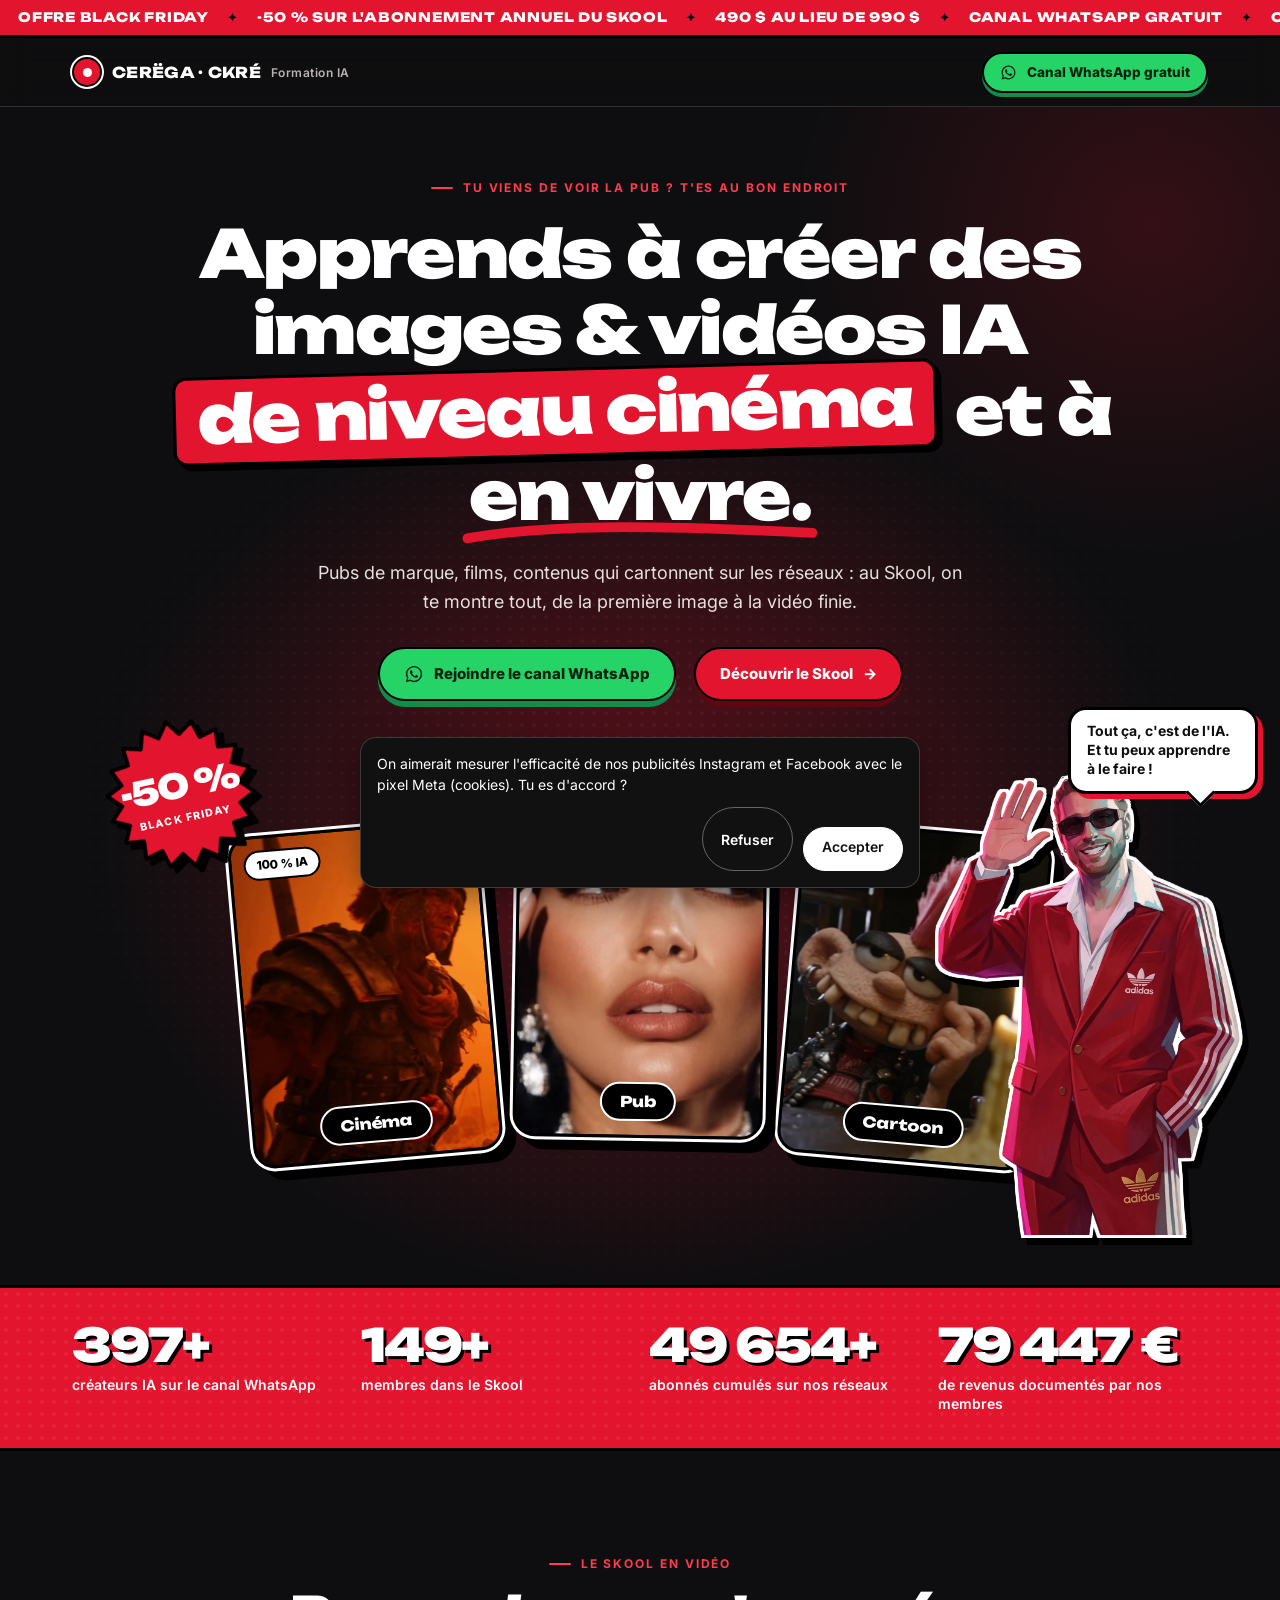
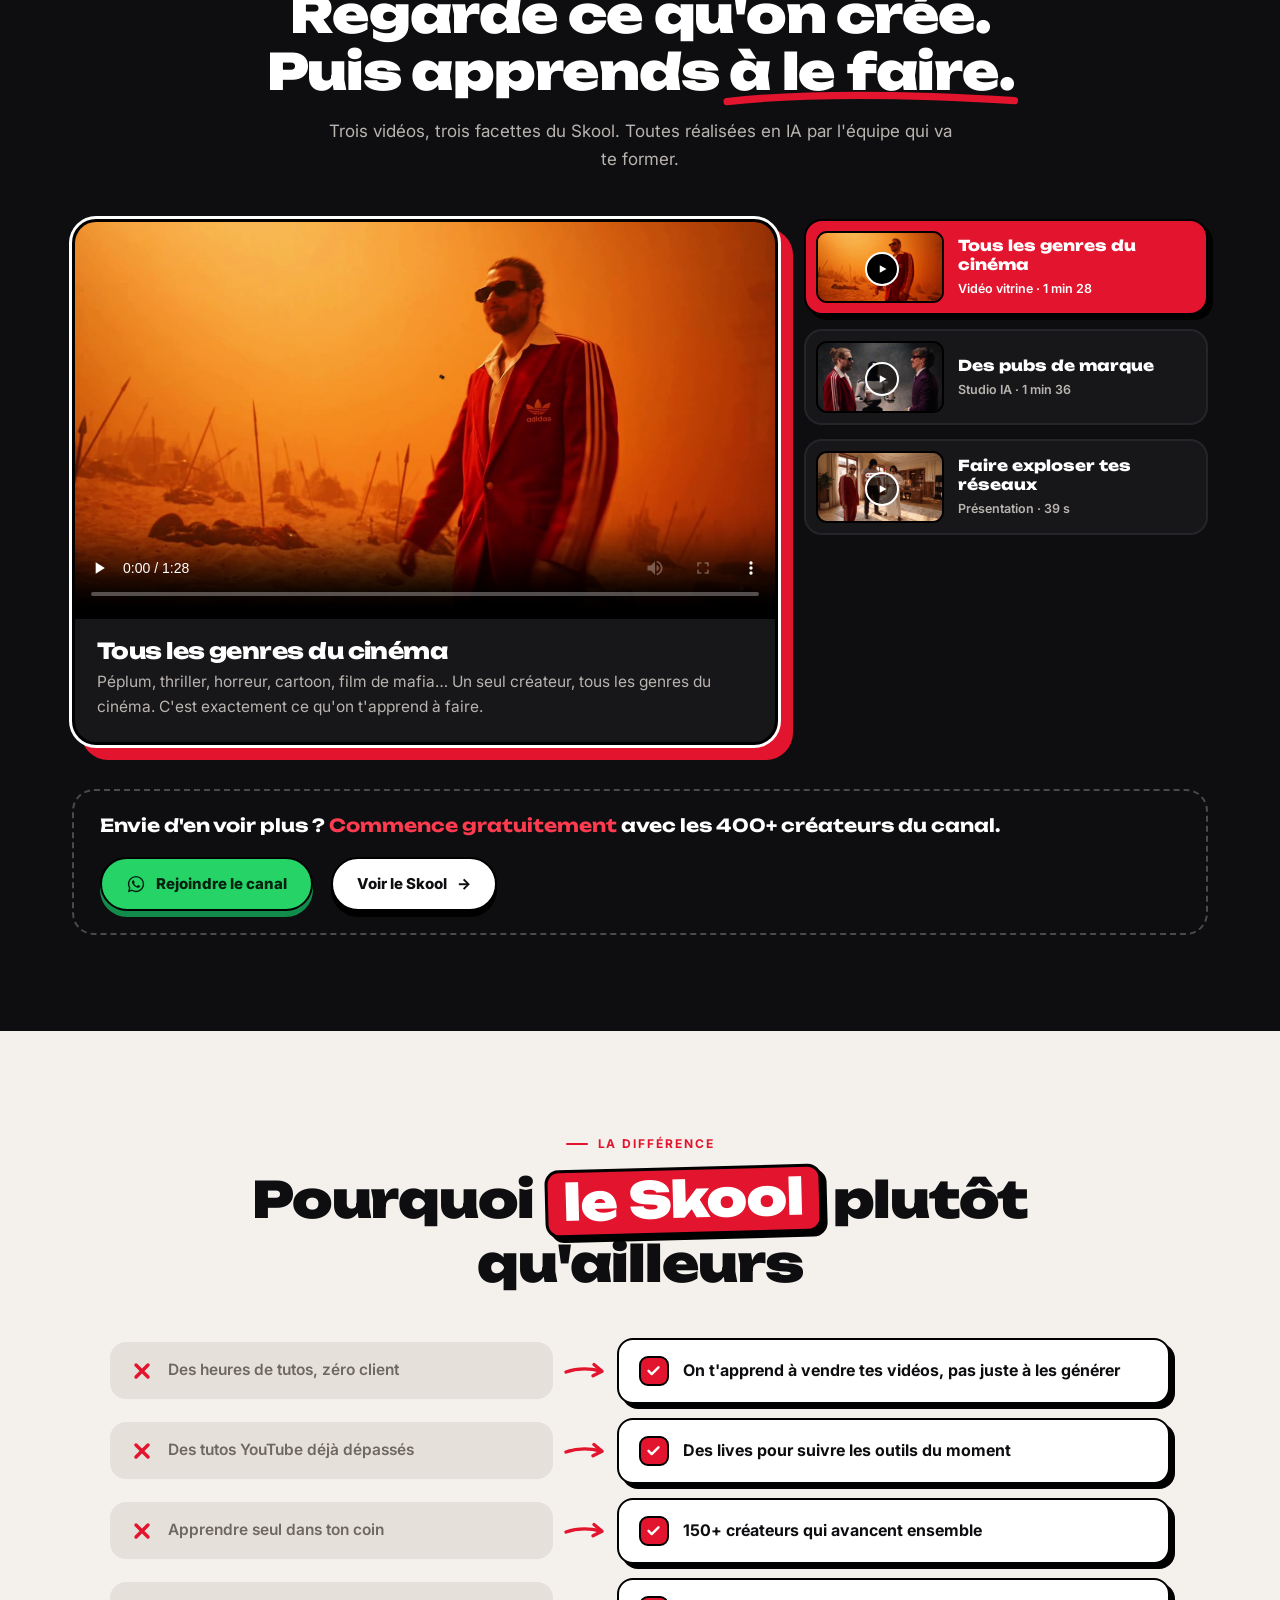
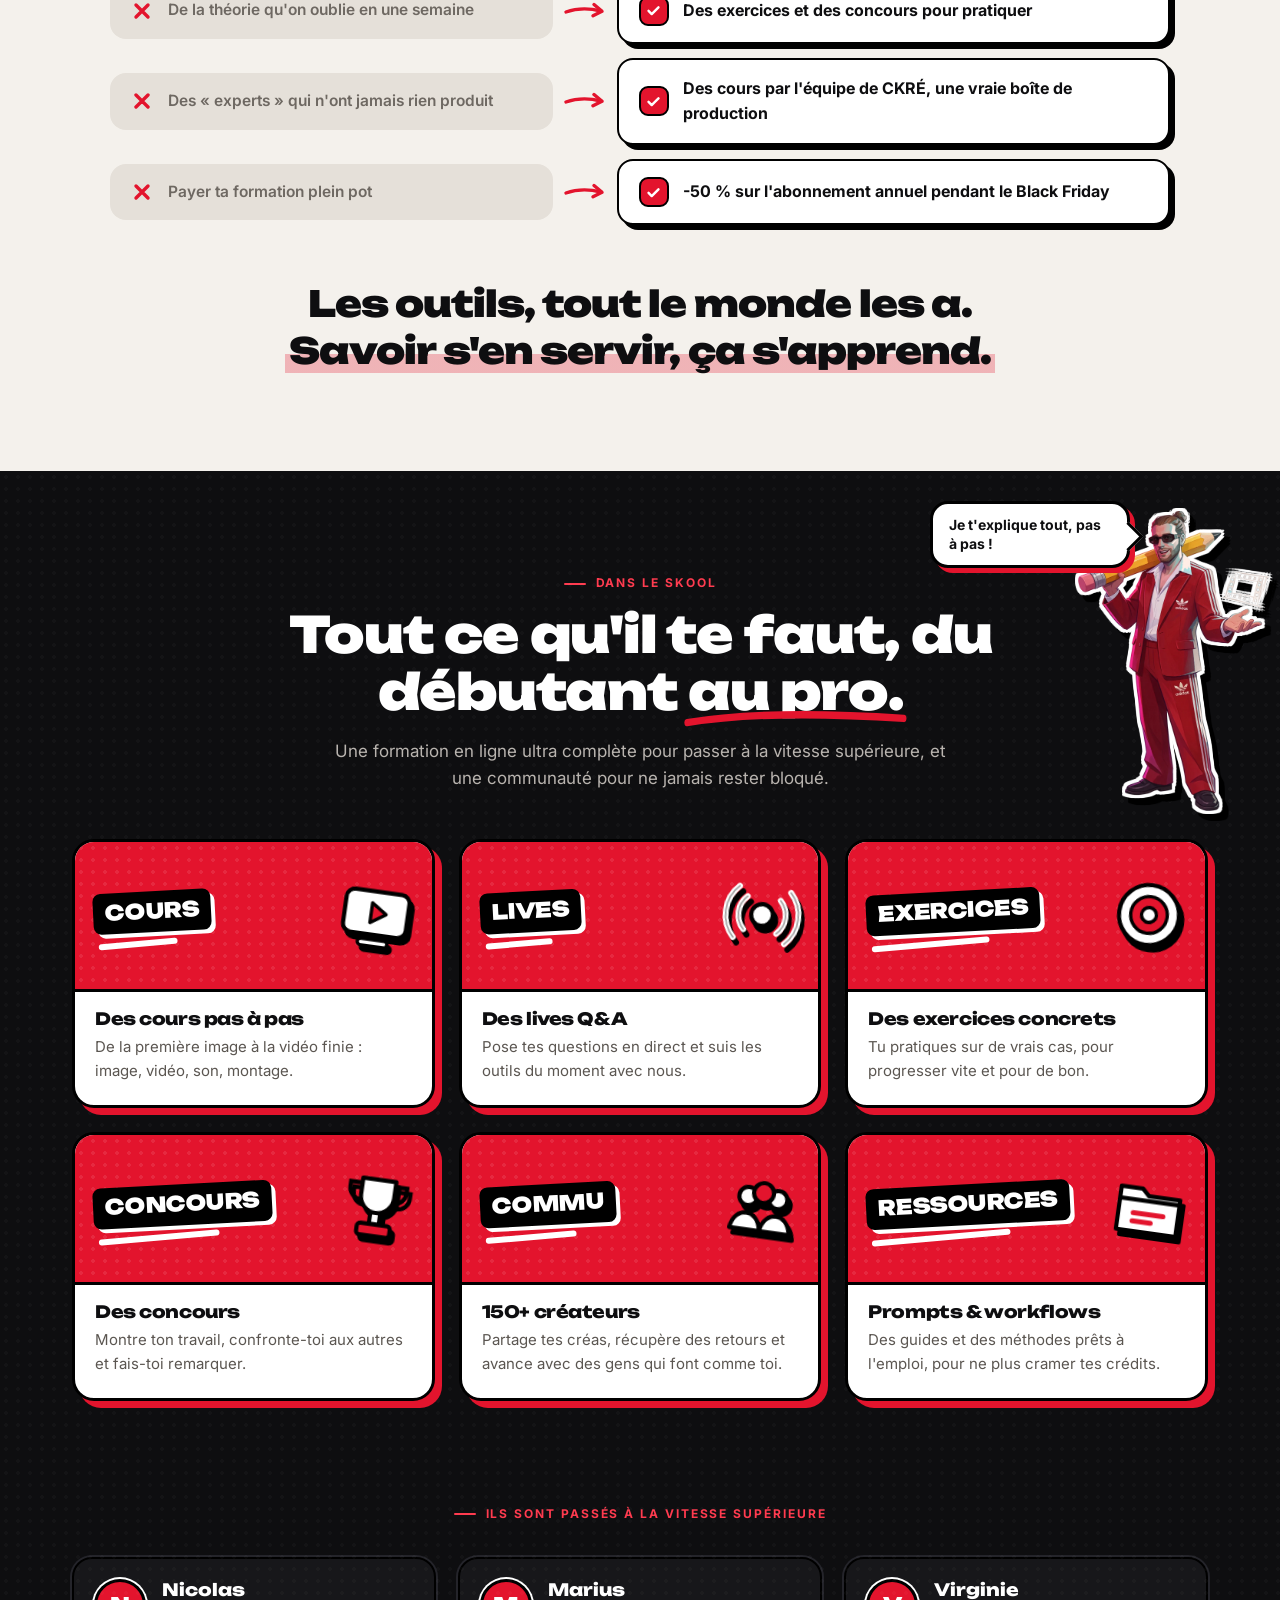
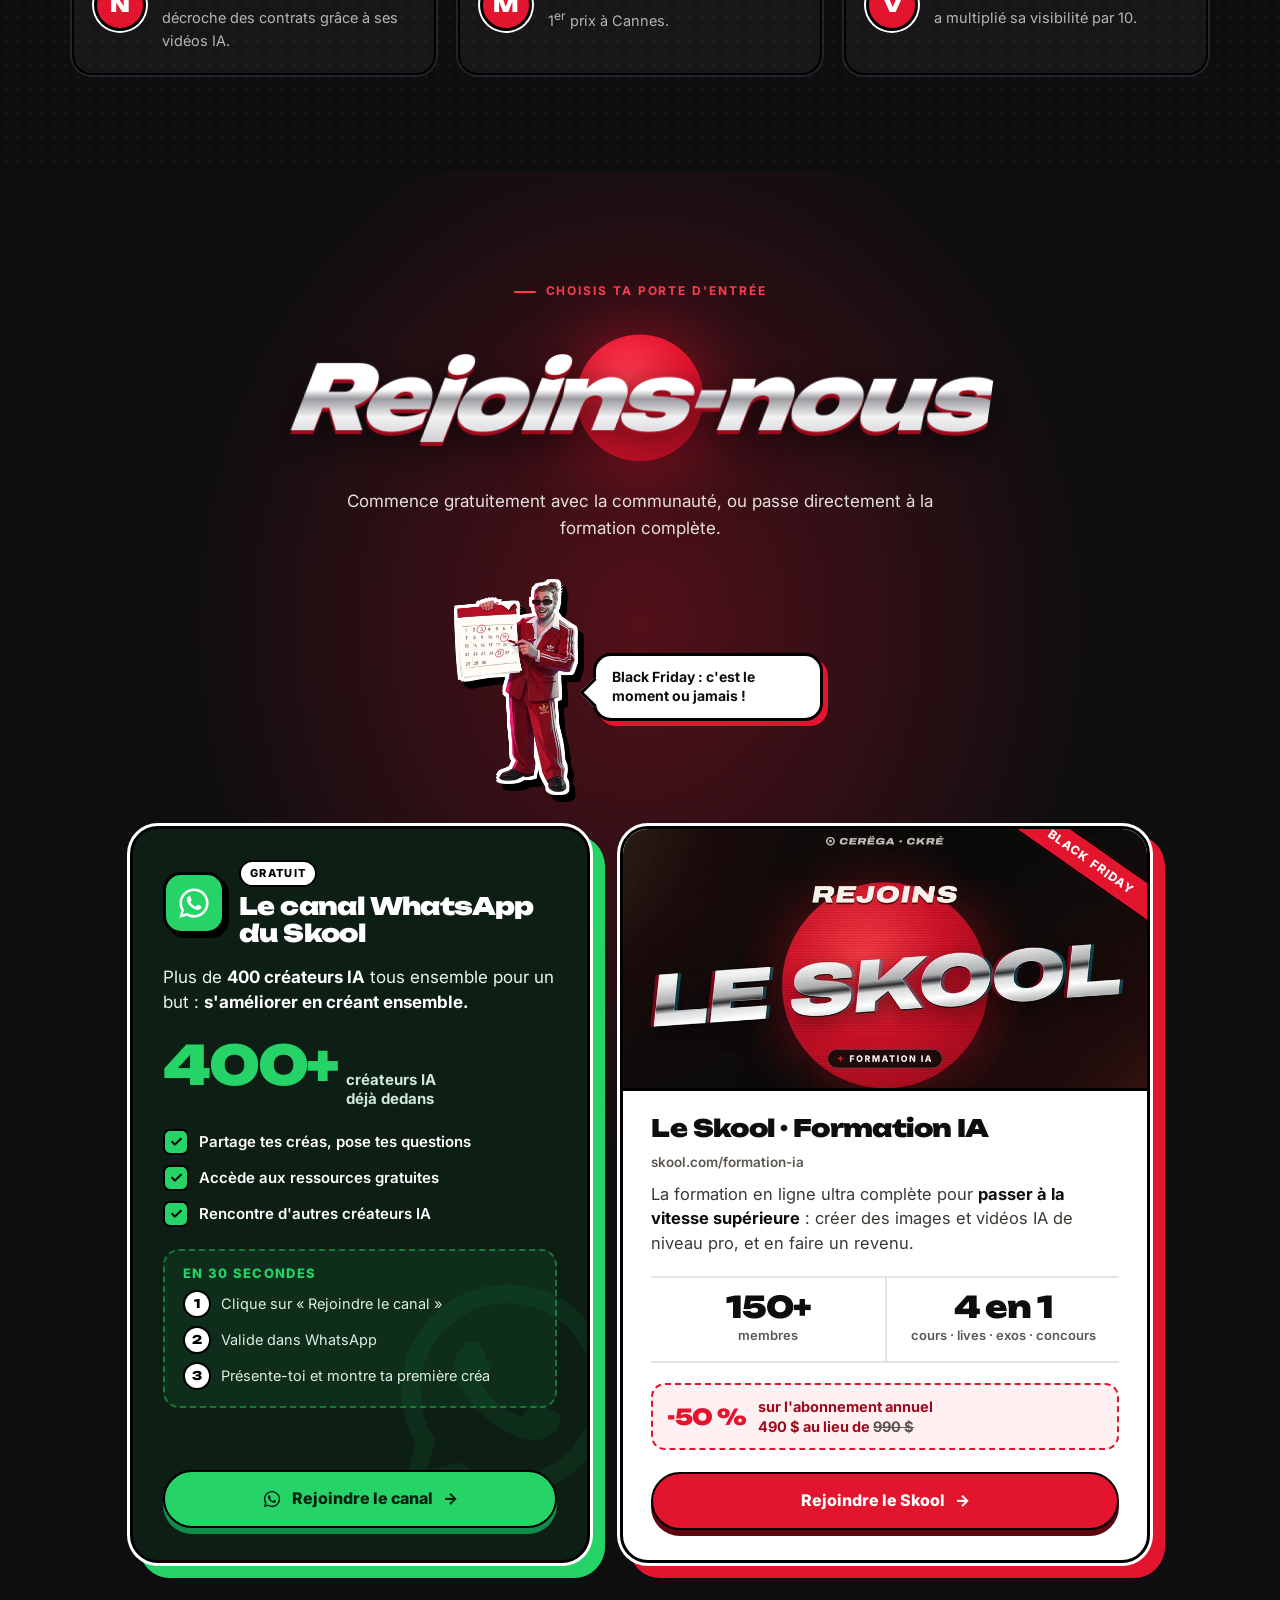
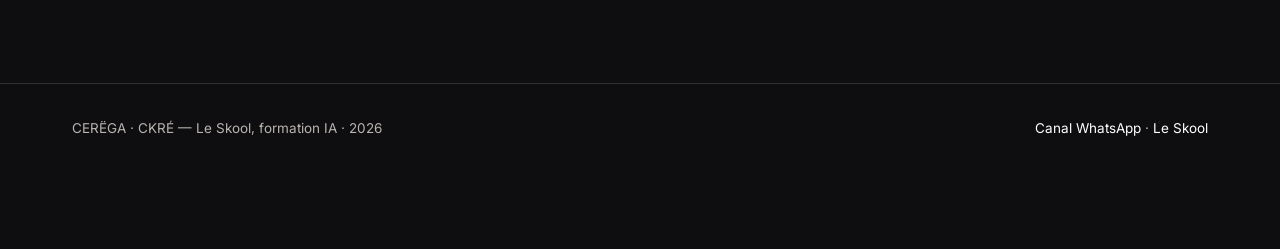
<file: index.html>
<!DOCTYPE html>
<html lang="fr">
<head>
<meta charset="utf-8">
<meta name="viewport" content="width=device-width, initial-scale=1">
<title>Le Skool · Formation IA — Offre Black Friday</title>
<meta name="description" content="Apprends à créer des images et vidéos IA de niveau cinéma, et à en vivre. Rejoins le canal WhatsApp gratuit (400+ créateurs) ou le Skool (150+ membres).">
<link rel="icon" href="favicon.svg" type="image/svg+xml">
<meta property="og:type" content="website">
<meta property="og:url" content="https://cerega.fr/">
<meta property="og:image" content="https://cerega.fr/img/poster-cinema.jpg">
<meta name="twitter:card" content="summary_large_image">
<link rel="canonical" href="https://cerega.fr/">
<meta property="og:title" content="Le Skool · Formation IA — Offre Black Friday">
<meta property="og:description" content="Apprends à créer des images et vidéos IA de niveau cinéma, et à en vivre. -50 % sur l'abonnement annuel.">
<link rel="preconnect" href="https://fonts.googleapis.com"><link rel="preconnect" href="https://fonts.gstatic.com" crossorigin>
<link href="https://fonts.googleapis.com/css2?family=Bagel+Fat+One&family=Inter:wght@400;500;600;700;800&family=Unbounded:wght@600;700;800;900&display=swap" rel="stylesheet">
<style>
:root{
  --ink:#0E0E10;--ink2:#17171A;--ink3:#24242A;--line:rgba(255,255,255,.14);
  --paper:#F4F1EC;--mut:#B9B4AF;--mut-d:#5B5651;
  --red:#E3142D;--red-l:#FF3B4F;--red-d:#9C0A1C;--red-dd:#5E0612;
  --wa:#25D366;--wa-d:#128C4A;--wam:url("data:image/svg+xml,%3Csvg xmlns='http://www.w3.org/2000/svg' viewBox='0 0 32 32'%3E%3Cpath d='M16.04 3C8.86 3 3.03 8.82 3.03 16c0 2.3.6 4.53 1.74 6.5L3 29l6.68-1.75A12.95 12.95 0 0 0 16.04 29C23.2 29 29 23.18 29 16S23.2 3 16.04 3zm0 23.68c-1.97 0-3.9-.53-5.58-1.53l-.4-.24-3.96 1.04 1.06-3.86-.26-.4A10.63 10.63 0 0 1 5.36 16c0-5.9 4.8-10.69 10.7-10.69 5.88 0 10.66 4.8 10.66 10.7 0 5.89-4.79 10.67-10.68 10.67zm5.86-8c-.32-.16-1.9-.94-2.2-1.04-.29-.11-.5-.16-.72.16-.21.32-.83 1.04-1.01 1.26-.19.21-.37.24-.7.08-.31-.16-1.35-.5-2.57-1.59-.95-.85-1.6-1.9-1.78-2.22-.19-.32-.02-.49.14-.65.14-.14.32-.37.48-.56.16-.19.21-.32.32-.53.1-.21.05-.4-.03-.56-.08-.16-.72-1.74-.99-2.38-.26-.62-.52-.54-.72-.55h-.61c-.21 0-.56.08-.85.4-.29.32-1.12 1.09-1.12 2.66s1.15 3.09 1.31 3.3c.16.21 2.25 3.44 5.46 4.82.76.33 1.36.53 1.82.68.77.24 1.46.2 2.02.12.61-.09 1.9-.78 2.16-1.53.27-.75.27-1.39.19-1.53-.08-.13-.29-.21-.61-.37z'/%3E%3C/svg%3E");
  --dots:radial-gradient(rgba(255,255,255,.2) 22%,transparent 24%) 0 0/12px 12px;
  --dots-ink:radial-gradient(rgba(0,0,0,.18) 22%,transparent 24%) 0 0/12px 12px;
  --f-d:"Unbounded",system-ui,sans-serif;--f-b:"Inter",system-ui,sans-serif;--f-s:"Bagel Fat One","Unbounded",sans-serif;
  --sticker:drop-shadow(3px 0 0 #fff) drop-shadow(-3px 0 0 #fff) drop-shadow(0 3px 0 #fff) drop-shadow(0 -3px 0 #fff) drop-shadow(6px 7px 0 #000);
}
*{box-sizing:border-box}
html{scroll-behavior:smooth;overflow-x:clip}
body{margin:0;background:var(--ink);color:#fff;font:16px/1.6 var(--f-b);-webkit-font-smoothing:antialiased;overflow-x:clip}
img{max-width:100%;display:block}
a{color:inherit}
.wrap{max-width:1180px;margin:0 auto;padding:0 22px}
h1,h2,h3{font-family:var(--f-d);letter-spacing:-.025em;margin:0;line-height:1.08}
p{margin:0}
.kicker{display:inline-flex;align-items:center;gap:10px;font:700 12px/1.2 var(--f-b);letter-spacing:.16em;text-transform:uppercase;color:var(--red-l)}
.kicker::before{content:"";width:22px;height:2px;background:currentColor;border-radius:2px;flex:none}
.tag{display:inline-block;background:var(--red);color:#fff;border:3px solid #000;border-radius:14px;padding:.02em .32em .08em;box-shadow:5px 5px 0 #000;transform:rotate(-1.5deg)}
.tag.ink{background:#000;border-color:#000;box-shadow:5px 5px 0 var(--red)}
.scrib{position:relative;white-space:nowrap;display:inline-block}
.scrib svg{position:absolute;left:-2%;bottom:-.2em;width:104%;height:.42em;overflow:visible}
.scrib path{fill:none;stroke:var(--red);stroke-width:7;stroke-linecap:round;stroke-dasharray:420;stroke-dashoffset:420;transition:stroke-dashoffset 1s cubic-bezier(.6,0,.2,1) .35s}
.in .scrib path,.scrib.in path{stroke-dashoffset:0}
.light{background:var(--paper);color:var(--ink)}
.light .kicker{color:var(--red)}

/* boutons */
.btn{display:inline-flex;align-items:center;justify-content:center;gap:10px;text-decoration:none;font:800 15px/1.2 var(--f-b);padding:15px 24px;border-radius:999px;border:2.5px solid #000;cursor:pointer;transition:transform .15s,box-shadow .15s;white-space:nowrap}
.btn svg{width:20px;height:20px;flex:none}
.btn-red{background:var(--red);color:#fff;box-shadow:0 6px 0 var(--red-dd)}
.btn-red:hover{transform:translateY(-2px);box-shadow:0 8px 0 var(--red-dd)}
.btn-red:active{transform:translateY(4px);box-shadow:0 2px 0 var(--red-dd)}
.btn-wa{background:var(--wa);color:#04210f;box-shadow:0 6px 0 var(--wa-d)}
.btn-wa:hover{transform:translateY(-2px);box-shadow:0 8px 0 var(--wa-d)}
.btn-wa:active{transform:translateY(4px);box-shadow:0 2px 0 var(--wa-d)}
.btn-ghost{background:#fff;color:var(--ink);box-shadow:0 6px 0 #000}
.btn-ghost:hover{transform:translateY(-2px);box-shadow:0 8px 0 #000}
.btn .arr{transition:transform .2s}.btn:hover .arr{transform:translateX(4px)}
.ctas{display:flex;flex-wrap:wrap;gap:16px 18px}

/* bandeau défilant */
.ticker{background:var(--red);border-bottom:3px solid #000;overflow:hidden;white-space:nowrap;font:800 13px/1 var(--f-d);letter-spacing:.06em;text-transform:uppercase}
.ticker .row{display:inline-flex;gap:0;padding:11px 0;animation:tick 32s linear infinite}
.ticker span{padding:0 18px}
.ticker i{font-style:normal;color:#000}
@keyframes tick{to{transform:translateX(-50%)}}

/* nav */
.nav{position:sticky;top:0;z-index:40;background:rgba(14,14,16,.86);backdrop-filter:blur(14px);-webkit-backdrop-filter:blur(14px);border-bottom:1px solid var(--line)}
.nav .wrap{display:flex;align-items:center;justify-content:space-between;height:68px;gap:16px}
.logo{display:flex;align-items:center;gap:10px;text-decoration:none;font:800 15px var(--f-d);letter-spacing:.02em;white-space:nowrap}
.logo .dot{width:30px;height:30px;border-radius:50%;background:var(--red);border:2.5px solid #000;box-shadow:0 0 0 2px #fff;display:grid;place-items:center}
.logo .dot::after{content:"";width:9px;height:9px;border-radius:50%;background:#fff}
.logo small{font:600 12px var(--f-b);color:var(--mut);letter-spacing:.04em}
.nav .btn{padding:10px 16px;font-size:13.5px;box-shadow:0 4px 0 var(--wa-d)}
.nav .btn svg{width:17px;height:17px}

/* hero */
.hero{position:relative;padding:64px 0 90px;overflow:hidden;
  background:radial-gradient(60% 55% at 50% 62%,rgba(227,20,45,.38),transparent 70%),radial-gradient(40% 40% at 90% 10%,rgba(227,20,45,.18),transparent 70%),var(--ink)}
.hero::before{content:"";position:absolute;inset:0;background:var(--dots);opacity:.25;-webkit-mask:radial-gradient(70% 60% at 50% 60%,#000,transparent 75%);mask:radial-gradient(70% 60% at 50% 60%,#000,transparent 75%);pointer-events:none}
.hero .wrap{position:relative;text-align:center}
.hero h1{font-size:clamp(32px,5.3vw,66px);font-weight:900;margin:18px auto 0;max-width:1040px;line-height:1.16}
.hero h1 .tag{margin:0 .06em}
.hero .sub{max-width:660px;margin:26px auto 0;font-size:18px;color:#E6E1DC}
.hero .ctas{justify-content:center;margin-top:30px}
.stage{position:relative;max-width:900px;margin:64px auto 0;height:430px}
.cards{display:flex;justify-content:center;gap:26px;height:100%}
.pcard{position:relative;width:250px;aspect-ratio:3/4;align-self:center;border-radius:22px;overflow:hidden;border:3px solid #000;box-shadow:0 0 0 3px #fff,10px 10px 0 3px #000;background:#000;animation:float 6s ease-in-out infinite}
.pcard img{width:100%;height:100%;object-fit:cover}
.pcard:nth-child(1){transform:rotate(-5deg) translateY(14px);animation-delay:-1s}
.pcard:nth-child(2){transform:rotate(1deg) translateY(-8px);animation-delay:-3s;z-index:2}
.pcard:nth-child(3){transform:rotate(5deg) translateY(16px);animation-delay:-5s}
@keyframes float{50%{translate:0 -10px}}
.pill{position:absolute;font:800 12px/1 var(--f-b);border-radius:999px;padding:7px 11px;border:2px solid #000}
.pcard .ia{top:12px;left:12px;background:#fff;color:#000}
.pcard .lab{bottom:14px;left:50%;transform:translateX(-50%);background:#000;color:#fff;border-color:#fff;font:800 15px/1 var(--f-d);padding:10px 18px;white-space:nowrap}
.burst{position:absolute;left:-84px;top:-46px;width:150px;height:150px;z-index:3;transform:rotate(-12deg)}
.burst svg{position:absolute;inset:0;width:100%;height:100%;animation:spin 18s linear infinite;filter:drop-shadow(5px 6px 0 #000)}
.burst div{position:absolute;inset:0;display:grid;place-content:center;text-align:center;color:#fff;line-height:1}
.burst b{font:900 34px var(--f-d);letter-spacing:-.04em}
.burst small{font:800 10.5px var(--f-b);letter-spacing:.12em;text-transform:uppercase;margin-top:6px}
@keyframes spin{to{transform:rotate(360deg)}}
.stage .mascot{position:absolute;right:-150px;bottom:-40px;height:470px;z-index:4;filter:var(--sticker)}
.bubble{position:absolute;z-index:5;background:#fff;color:var(--ink);font:700 14px/1.35 var(--f-b);padding:12px 16px;border-radius:18px;border:3px solid #000;box-shadow:5px 5px 0 var(--red);text-align:left}
.bubble::after{content:"";position:absolute;width:18px;height:18px;background:#fff;border-right:3px solid #000;border-bottom:3px solid #000}
.stage .bubble{right:-168px;top:-58px;width:190px}
.stage .bubble::after{bottom:-12px;right:44px;transform:rotate(45deg)}

/* chiffres */
.stats{background:var(--red);border-top:3px solid #000;border-bottom:3px solid #000;position:relative}
.stats::before{content:"";position:absolute;inset:0;background:var(--dots);opacity:.35;pointer-events:none}
.stats .wrap{position:relative;display:grid;grid-template-columns:repeat(4,1fr);gap:18px;padding-top:34px;padding-bottom:34px}
.stat b{display:block;font:900 clamp(30px,3.6vw,46px)/1 var(--f-d);letter-spacing:-.04em;color:#fff;text-shadow:3px 3px 0 #000}
.stat span{display:block;margin-top:8px;font:600 14px/1.35 var(--f-b);color:#fff}

/* sections */
section{position:relative}
.sec{padding:96px 0}
.head{max-width:820px;margin:0 auto 46px;text-align:center}
.head h2{font-size:clamp(28px,4.2vw,50px);font-weight:900;margin-top:14px;line-height:1.14}
.head p{margin:18px auto 0;max-width:640px;font-size:17px;color:var(--mut)}
.light .head p{color:var(--mut-d)}

/* vidéos */
.player{display:grid;grid-template-columns:1.75fr 1fr;gap:26px;align-items:start}
.screen{border-radius:24px;border:3px solid #000;box-shadow:0 0 0 3px #fff,12px 12px 0 3px var(--red);overflow:hidden;background:#000}
.screen video{display:block;width:100%;aspect-ratio:16/9;background:#000}
.vbox{position:relative}
.vover{position:absolute;inset:0;display:none;place-content:center;justify-items:center;gap:14px;background:rgba(0,0,0,.35);color:#fff;font:700 15px var(--f-b);border:0;cursor:pointer;text-align:center}
.vover.show{display:grid}
.vover .pb{width:84px;height:84px;border-radius:50%;background:var(--red);border:3px solid #000;box-shadow:0 0 0 3px #fff,6px 6px 0 3px #000;display:grid;place-items:center}
.vover .pb svg{width:34px;height:34px;margin-left:5px}
.vover .bar{width:180px;height:8px;border-radius:8px;background:rgba(255,255,255,.25);overflow:hidden}
.vover .bar i{display:block;height:100%;width:0;background:var(--red);transition:width .2s}
.now{padding:20px 22px 22px;background:var(--ink2);border-top:3px solid #000}
.now h3{font-size:22px;font-weight:800}
.now p{margin-top:8px;color:var(--mut);font-size:15.5px}
.tabs{display:flex;flex-direction:column;gap:14px}
.vtab{display:grid;grid-template-columns:128px 1fr;gap:14px;align-items:center;text-align:left;background:var(--ink2);color:#fff;border:2.5px solid var(--ink3);border-radius:18px;padding:10px;cursor:pointer;font:inherit;transition:transform .15s,border-color .15s,background .15s}
.vtab:hover{transform:translateX(4px);border-color:#555}
.vtab .th{position:relative;border-radius:11px;overflow:hidden;aspect-ratio:16/9;border:2px solid #000}
.vtab .th img{width:100%;height:100%;object-fit:cover}
.vtab .th::after{content:"";position:absolute;left:50%;top:50%;width:30px;height:30px;margin:-15px 0 0 -15px;border-radius:50%;background:rgba(0,0,0,.55) url("data:image/svg+xml,%3Csvg xmlns='http://www.w3.org/2000/svg' viewBox='0 0 24 24'%3E%3Cpath d='M9 7l9 5-9 5z' fill='white'/%3E%3C/svg%3E") center/18px no-repeat;border:2px solid #fff}
.vtab b{display:block;font:800 15px/1.25 var(--f-d)}
.vtab small{display:block;margin-top:6px;color:var(--mut);font:600 12.5px var(--f-b)}
.vtab.on{background:var(--red);border-color:#000;box-shadow:5px 5px 0 #000}
.vtab.on small{color:#fff}
.vtab.on .th::after{background-color:#000}
.mid-cta{display:flex;align-items:center;justify-content:space-between;gap:20px;flex-wrap:wrap;margin-top:44px;padding:22px 26px;border-radius:22px;border:2.5px dashed rgba(255,255,255,.25)}
.mid-cta p{font:700 18px/1.35 var(--f-d)}
.mid-cta p span{color:var(--red-l)}

/* comparaison */
.cmp{max-width:1060px;margin:0 auto;display:grid;gap:14px}
.crow{display:grid;grid-template-columns:1fr 64px 1.25fr;align-items:center}
.cno,.cyes{display:flex;align-items:center;gap:14px;border-radius:16px;padding:16px 20px;font-weight:600}
.cno{background:#E5E0D9;color:#6E6862;font-size:15.5px}
.cno i{flex:none;width:24px;height:24px;color:var(--red)}
.cyes{background:#fff;border:2.5px solid #000;box-shadow:5px 5px 0 #000;font-size:16px;color:var(--ink);font-weight:700}
.cyes i{flex:none;width:30px;height:30px;border-radius:9px;background:var(--red);border:2px solid #000;display:grid;place-items:center}
.cyes i svg{width:17px;height:17px}
.carr{display:grid;place-items:center}
.carr svg{width:44px;height:20px}
.punch{text-align:center;margin-top:56px;font:900 clamp(22px,3.2vw,36px)/1.3 var(--f-d);letter-spacing:-.03em}
.punch .hl{background:linear-gradient(transparent 58%,rgba(227,20,45,.28) 58%);padding:0 .12em}

/* contenu du Skool */
.content{background:var(--ink);overflow:hidden}
.content::before{content:"";position:absolute;inset:0;background:var(--dots);opacity:.12;pointer-events:none}
.tiles{position:relative;display:grid;grid-template-columns:repeat(3,1fr);gap:24px}
.tile{background:#fff;color:var(--ink);border:3px solid #000;border-radius:22px;box-shadow:7px 7px 0 var(--red);overflow:hidden;transition:transform .2s}
.tile:hover{transform:translateY(-6px) rotate(-.6deg)}
.tile .top{position:relative;height:150px;background:var(--red);border-bottom:3px solid #000;overflow:hidden}
.tile .top::before{content:"";position:absolute;inset:0;background:var(--dots);opacity:.45}
.tile .lbl{position:absolute;left:18px;top:50%;transform:translateY(-58%) rotate(-3deg);background:#000;color:#fff;font:900 21px/1 var(--f-d);letter-spacing:-.02em;padding:9px 12px 11px;border-radius:8px;box-shadow:4px 4px 0 #fff}
.tile .lbl::after{content:"";position:absolute;left:4px;right:30%;bottom:-14px;height:6px;border-radius:6px;background:#fff;transform:rotate(-2deg)}
.tile .ico{position:absolute;right:16px;top:50%;width:80px;height:80px;transform:translateY(-50%) rotate(8deg);filter:drop-shadow(4px 5px 0 #000)}
.tile .bd{padding:18px 20px 22px}
.tile h3{font-size:17px;font-weight:800}
.tile p{margin-top:7px;font-size:15px;color:var(--mut-d)}
.content .mascot{position:absolute;right:max(10px,calc(50% - 720px));top:40px;height:300px;filter:var(--sticker);z-index:2}
.content .bubble{right:max(150px,calc(50% - 580px));top:30px;width:200px}
.content .bubble::after{right:-12px;top:22px;transform:rotate(-45deg)}

/* preuves */
.proofs{display:grid;grid-template-columns:repeat(3,1fr);gap:22px;margin-top:10px}
.proof{display:flex;gap:16px;align-items:flex-start;background:var(--ink2);border:2.5px solid #000;border-radius:20px;padding:20px;box-shadow:0 0 0 2px var(--ink3)}
.proof .av{flex:none;width:52px;height:52px;border-radius:50%;background:var(--red);border:3px solid #000;box-shadow:0 0 0 2px #fff;display:grid;place-items:center;font:900 20px var(--f-d)}
.proof b{display:block;font:800 17px/1.25 var(--f-d)}
.proof span{display:block;margin-top:6px;color:var(--mut);font-size:14.5px}

/* widgets finaux */
.final{padding:104px 0 120px;overflow:hidden;background:radial-gradient(50% 50% at 50% 30%,rgba(227,20,45,.32),transparent 72%),var(--ink)}
.metal{display:inline-block;font:900 clamp(40px,7vw,92px)/1 var(--f-d);letter-spacing:-.04em;font-style:italic;transform:skewX(-8deg);background:linear-gradient(180deg,#fff 0%,#fff 42%,#9a9a9f 52%,#f2f2f4 72%,#cfcfd4 100%);-webkit-background-clip:text;background-clip:text;color:transparent;filter:drop-shadow(0 4px 0 var(--red-d)) drop-shadow(0 10px 18px rgba(0,0,0,.6))}
.final .ttl{position:relative;isolation:isolate;display:inline-block;margin-top:26px;font-size:clamp(40px,7vw,92px)}
.final .ttl .metal{font-size:1em}
.final .head .kicker,.final .head p{position:relative;z-index:2}
.final .circle{position:absolute;left:50%;top:50%;width:1.42em;aspect-ratio:1;border-radius:50%;background:radial-gradient(circle at 40% 35%,var(--red-l),var(--red) 55%,var(--red-d));transform:translate(-50%,-50%);z-index:-1;box-shadow:0 0 80px rgba(227,20,45,.6)}
.widgets{display:grid;grid-template-columns:1fr 1.15fr;gap:30px;align-items:stretch;max-width:1020px;margin:0 auto;position:relative}
.wg{position:relative;border-radius:28px;border:3px solid #000;overflow:hidden;display:flex;flex-direction:column;transition:transform .2s}
.wg:hover{transform:translateY(-6px)}
.wg-wa{background:#0D1F14;box-shadow:0 0 0 3px #fff,12px 12px 0 3px var(--wa)}
.wg-wa::after{content:"";position:absolute;right:-50px;bottom:40px;width:260px;height:260px;background:var(--wa);opacity:.07;-webkit-mask:var(--wam) center/contain no-repeat;mask:var(--wam) center/contain no-repeat;pointer-events:none}
.wg-wa .in{position:relative;z-index:1}
.wg-wa .in{padding:30px 30px 32px;display:flex;flex-direction:column;flex:1}
.wg-top{display:flex;align-items:center;gap:14px}
.wa-ic{color:#fff;width:62px;height:62px;border-radius:18px;background:var(--wa);border:3px solid #000;display:grid;place-items:center;box-shadow:4px 4px 0 #000;flex:none}
.wa-ic svg{width:36px;height:36px}
.free{display:inline-block;background:#fff;color:#000;font:800 11px/1 var(--f-b);letter-spacing:.12em;padding:6px 9px;border-radius:999px;border:2px solid #000;margin-bottom:6px}
.wg h3{font-size:24px;font-weight:900;line-height:1.12}
.wg .txt{margin-top:18px;font-size:17px;line-height:1.5;color:#E8F5EC}
.wg-wa .txt b{color:#fff}.wg-sk .txt b{color:var(--ink)}
.big{display:flex;align-items:baseline;gap:10px;margin-top:22px}
.big b{font:900 54px/1 var(--f-d);letter-spacing:-.05em;color:var(--wa)}
.big span{font:700 15px/1.3 var(--f-b);color:#CFE8D7}
.ok{list-style:none;margin:20px 0 0;padding:0;display:grid;gap:10px}
.ok li{display:flex;gap:10px;align-items:center;font-weight:600;font-size:15px}
.ok li::before{content:"";flex:none;width:22px;height:22px;border-radius:7px;background:var(--wa) url("data:image/svg+xml,%3Csvg xmlns='http://www.w3.org/2000/svg' viewBox='0 0 24 24'%3E%3Cpath d='M5 12.5l4.5 4.5L19 7.5' fill='none' stroke='%23000' stroke-width='3.2' stroke-linecap='round' stroke-linejoin='round'/%3E%3C/svg%3E") center/15px no-repeat;border:2px solid #000}
.wg .btn{margin-top:auto;width:100%;font-size:16px;padding:17px 22px}
.wg-wa .spacer{flex:1;min-height:26px}
.wg-sk{background:#fff;color:var(--ink);box-shadow:0 0 0 3px #fff,12px 12px 0 3px var(--red)}
.wg-sk .cover{position:relative;aspect-ratio:2/1;background:#120708;border-bottom:3px solid #000;overflow:hidden}
.wg-sk .cover img{width:100%;height:100%;object-fit:cover}
.ribbon{position:absolute;top:16px;right:-46px;transform:rotate(35deg);background:var(--red);color:#fff;font:800 12px/1 var(--f-b);letter-spacing:.1em;padding:9px 52px;border-top:2px solid #000;border-bottom:2px solid #000;text-transform:uppercase}
.wg-sk .in{padding:24px 28px 30px;display:flex;flex-direction:column;flex:1}
.sk-name{display:flex;align-items:center;justify-content:space-between;gap:12px;flex-wrap:wrap}
.sk-url{font:600 13.5px var(--f-b);color:var(--mut-d)}
.wg-sk .txt{color:#3B3733;margin-top:12px;font-size:16.5px}
.sk-stats{display:grid;grid-template-columns:1fr 1fr;margin-top:20px;border-top:2px solid #E7E2DC;border-bottom:2px solid #E7E2DC}
.sk-stats div{padding:14px 0;text-align:center}
.sk-stats div+div{border-left:2px solid #E7E2DC}
.sk-stats b{display:block;font:900 30px/1 var(--f-d);letter-spacing:-.04em}
.sk-stats span{font:600 13px var(--f-b);color:var(--mut-d)}
.chips{display:flex;flex-wrap:wrap;gap:8px;margin-top:18px}
.chips span{font:700 12.5px/1 var(--f-b);padding:8px 12px;border-radius:999px;background:#F4F1EC;border:2px solid #000}
.chips span::before{content:"● ";color:var(--red);font-size:9px;vertical-align:2px}
.offer{display:flex;align-items:center;gap:12px;margin:20px 0 22px;padding:12px 14px;border-radius:14px;background:#FFF0F1;border:2px dashed var(--red);font:700 14.5px/1.35 var(--f-b);color:var(--red-d)}
.offer b{font:900 22px/1 var(--f-d);color:var(--red);letter-spacing:-.03em;flex:none}
.offer s{color:var(--mut-d)}
.final .mascot{position:absolute;left:-200px;bottom:-50px;height:340px;z-index:3;filter:var(--sticker)}
.final .widgets>.bubble{left:-170px;bottom:304px;width:184px}
.final .widgets>.bubble::after{bottom:-12px;left:70px;transform:rotate(45deg)}
.cg-row{display:none;align-items:center;justify-content:center;gap:18px;margin:-24px auto 34px}
.cg-row img{height:210px;filter:var(--sticker);flex:none}
.cg-row .bubble{position:relative;max-width:230px}
.cg-row .bubble::after{left:-12px;top:26px;transform:rotate(135deg)}
.how{margin-top:22px;padding:16px 18px;border-radius:16px;background:rgba(37,211,102,.08);border:2px dashed rgba(37,211,102,.45)}
.how b{display:block;font:800 13px/1 var(--f-b);letter-spacing:.1em;text-transform:uppercase;color:var(--wa);margin-bottom:10px}
.how ol{margin:0;padding:0;list-style:none;counter-reset:h;display:grid;gap:8px}
.how li{counter-increment:h;display:flex;gap:10px;align-items:center;font-size:14.5px;color:#DDEFE3}
.how li::before{content:counter(h);flex:none;width:24px;height:24px;border-radius:50%;background:#fff;color:#000;font:800 12px/24px var(--f-d);text-align:center;border:2px solid #000}

/* pied */
footer{border-top:1px solid var(--line);padding:34px 0 110px;color:var(--mut);font-size:13.5px}
footer .wrap{display:flex;justify-content:space-between;gap:16px;flex-wrap:wrap}
footer a{text-decoration:none;color:#fff}

/* barre mobile */
.sticky{position:fixed;left:12px;right:12px;bottom:12px;z-index:60;display:none;gap:10px;padding:10px;border-radius:22px;background:rgba(14,14,16,.92);backdrop-filter:blur(12px);-webkit-backdrop-filter:blur(12px);border:2px solid #000;box-shadow:0 0 0 2px var(--ink3),0 12px 30px rgba(0,0,0,.5);transform:translateY(140%);transition:transform .35s cubic-bezier(.2,.8,.2,1)}
.sticky.show{transform:none}
.sticky .btn{flex:1;padding:13px 10px;font-size:14px;box-shadow:0 4px 0 var(--wa-d)}
.sticky .btn-red{box-shadow:0 4px 0 var(--red-dd)}

/* apparitions */
.rv{opacity:0;transform:translateY(26px);transition:opacity .7s ease,transform .7s cubic-bezier(.2,.8,.2,1)}
.rv.in{opacity:1;transform:none}
.d1{transition-delay:.08s}.d2{transition-delay:.16s}.d3{transition-delay:.24s}.d4{transition-delay:.32s}.d5{transition-delay:.4s}

@media(max-width:1399px){.final .widgets>.mascot,.final .widgets>.bubble{display:none}.cg-row{display:flex}}
@media(max-width:1100px){
  .stage .mascot{right:-40px;height:400px}
  .stage .bubble{right:-30px;top:-70px}
  .content .mascot,.content .bubble{display:none}
}
@media(max-width:900px){
  .player{grid-template-columns:1fr}
  .tabs{flex-direction:row;overflow-x:auto;scroll-snap-type:x mandatory;padding-bottom:6px}
  .vtab{flex:0 0 78%;scroll-snap-align:start;grid-template-columns:104px 1fr}
  .tiles{grid-template-columns:1fr 1fr}
  .proofs{grid-template-columns:1fr}
  .widgets{grid-template-columns:1fr;max-width:560px}
  .stats .wrap{grid-template-columns:1fr 1fr}
}
@media(max-width:700px){
  .hero{padding:40px 0 64px}
  .hero .sub{font-size:16px}
  .hero .ctas{flex-direction:column;align-items:stretch;max-width:360px;margin-left:auto;margin-right:auto}
  .stage{height:auto;margin-top:46px}
  .cards{gap:10px;padding:0 4px}
  .pcard{width:calc((100% - 20px)/3);border-radius:14px;box-shadow:0 0 0 2px #fff,5px 5px 0 2px #000}
  .pcard .ia{top:7px;left:7px;font-size:9px;padding:5px 7px}
  .pcard .lab{font-size:11px;padding:7px 10px;bottom:9px}
  .burst{width:96px;height:96px;left:-12px;top:-40px}
  .burst b{font-size:22px}.burst small{font-size:8px;margin-top:3px}
  .stage .mascot{display:block;position:relative;right:auto;bottom:auto;height:230px;margin:34px 9% 0 auto}
  .stage .bubble{right:auto;left:0;top:auto;bottom:112px;width:min(188px,50vw)}
  .stage .bubble::after{bottom:auto;top:22px;right:-12px;transform:rotate(-45deg)}
  .cg-row img{height:170px}.cg-row .bubble{font-size:13.5px}
  .sec{padding:70px 0}
  .crow{grid-template-columns:1fr;gap:6px}
  .carr{display:none}
  .cno{font-size:14px;padding:10px 14px;background:transparent;padding-left:4px}
  .tiles{grid-template-columns:1fr}
  .tile .top{height:130px}
  .mid-cta{flex-direction:column;align-items:stretch;text-align:center}
  .mid-cta .ctas{flex-direction:column}
  .sticky{display:flex}
  .nav .btn span{display:none}
  .nav .btn{padding:10px 12px}
  .logo small{display:none}
  .wg-wa .in,.wg-sk .in{padding:24px 22px 26px}
  .big b{font-size:44px}
}
@media(prefers-reduced-motion:reduce){
  *,*::before,*::after{animation:none!important;transition:none!important}
  .rv{opacity:1;transform:none}.scrib path{stroke-dashoffset:0}
}
</style>
<script src="js/meta-pixel.js" defer></script>
<script src="js/stats-accueil.js" defer></script>
</head>
<body>

<div class="ticker" aria-hidden="true"><div class="row" id="tick"><span>Offre Black Friday</span><i>✦</i><span>-50&nbsp;% sur l'abonnement annuel du Skool</span><i>✦</i><span>490&nbsp;$ au lieu de 990&nbsp;$</span><i>✦</i><span>Canal WhatsApp gratuit</span><i>✦</i></div></div>

<header class="nav">
  <div class="wrap">
    <a class="logo" href="#top"><span class="dot"></span>CERËGA · CKRÉ <small>Formation IA</small></a>
    <a class="btn btn-wa" href="https://chat.whatsapp.com/BBF6IarQ6EIJTpxFCDZwci" target="_blank" rel="noopener"><svg viewBox="0 0 32 32"><use href="#wa"/></svg><span>Canal WhatsApp gratuit</span></a>
  </div>
</header>

<main id="top">

<!-- HERO -->
<section class="hero">
  <div class="wrap">
    <div class="kicker rv">Tu viens de voir la pub&nbsp;? T'es au bon endroit</div>
    <h1 class="rv d1">Apprends à créer des images &amp; vidéos IA <span class="tag">de niveau cinéma</span> et à <span class="scrib">en vivre.<svg viewBox="0 0 300 20" preserveAspectRatio="none"><path d="M4 14 C 70 4, 150 4, 296 10"/></svg></span></h1>
    <p class="sub rv d2">Pubs de marque, films, contenus qui cartonnent sur les réseaux&nbsp;: au Skool, on te montre tout, de la première image à la vidéo finie.</p>
    <div class="ctas rv d3">
      <a class="btn btn-wa" href="https://chat.whatsapp.com/BBF6IarQ6EIJTpxFCDZwci" target="_blank" rel="noopener"><svg viewBox="0 0 32 32"><use href="#wa"/></svg>Rejoindre le canal WhatsApp</a>
      <a class="btn btn-red" href="https://www.skool.com/formation-ia" target="_blank" rel="noopener">Découvrir le Skool <span class="arr">→</span></a>
    </div>

    <div class="stage rv d4">
      <div class="burst"><svg viewBox="0 0 100 100"><path id="bpath" fill="#E3142D" stroke="#000" stroke-width="2.6" stroke-linejoin="round"/></svg><div><b>-50&nbsp;%</b><small>Black Friday</small></div></div>
      <div class="cards">
        <figure class="pcard" style="margin:0"><img src="img/card-cinema.jpg" alt="Soldat romain dans une bataille, image générée en IA"><span class="pill ia">100&nbsp;% IA</span><span class="pill lab">Cinéma</span></figure>
        <figure class="pcard" style="margin:0"><img src="img/card-pub.jpg" alt="Gros plan beauté façon pub de joaillerie, généré en IA"><span class="pill ia">100&nbsp;% IA</span><span class="pill lab">Pub</span></figure>
        <figure class="pcard" style="margin:0"><img src="img/card-cartoon.jpg" alt="Personnage cartoon punk à la lueur d'une bougie, généré en IA"><span class="pill ia">100&nbsp;% IA</span><span class="pill lab">Cartoon</span></figure>
      </div>
      <div class="bubble">Tout ça, c'est de l'IA. Et tu peux apprendre à le faire&nbsp;!</div>
      <img class="mascot" src="img/cerega-salut.webp" alt="Cerega en cartoon qui fait coucou">
    </div>
  </div>
</section>

<!-- CHIFFRES -->
<section class="stats">
  <div class="wrap">
    <div class="stat rv"><b data-n="400">400+</b><span>créateurs IA sur le canal WhatsApp</span></div>
    <div class="stat rv d1"><b data-n="150">150+</b><span>membres dans le Skool</span></div>
    <div class="stat rv d2"><b data-n="50000">50&nbsp;000+</b><span>abonnés cumulés sur nos réseaux</span></div>
    <div class="stat rv d3"><b data-n="80000" data-s=" €">80&nbsp;000&nbsp;€</b><span>de revenus documentés par nos membres</span></div>
  </div>
</section>

<!-- VIDÉOS -->
<section class="sec" id="videos">
  <div class="wrap">
    <div class="head rv">
      <div class="kicker">Le Skool en vidéo</div>
      <h2>Regarde ce qu'on crée. Puis apprends <span class="scrib">à le faire.<svg viewBox="0 0 300 20" preserveAspectRatio="none"><path d="M4 12 C 90 3, 190 5, 296 11"/></svg></span></h2>
      <p>Trois vidéos, trois facettes du Skool. Toutes réalisées en IA par l'équipe qui va te former.</p>
    </div>
    <div class="player rv d1">
      <div class="screen">
        <div class="vbox"><video id="vid" controls playsinline preload="none" poster="img/poster-cinema.jpg" controlslist="nodownload" data-src="hls/cinema/index.txt"></video><button class="vover" id="vover" type="button" aria-label="Lire la vidéo"><span class="pb"><svg viewBox="0 0 24 24"><path d="M6 4l14 8-14 8z" fill="#fff"/></svg></span><span class="msg" id="vmsg"></span><span class="bar" hidden><i id="vbar"></i></span></button></div>
        <div class="now"><h3 id="vt">Tous les genres du cinéma</h3><p id="vd">Péplum, thriller, horreur, cartoon, film de mafia… Un seul créateur, tous les genres du cinéma. C'est exactement ce qu'on t'apprend à faire.</p></div>
      </div>
      <div class="tabs" role="tablist">
        <button class="vtab on" role="tab" aria-selected="true" data-src="hls/cinema/index.txt" data-poster="img/poster-cinema.jpg" data-t="Tous les genres du cinéma" data-d="Péplum, thriller, horreur, cartoon, film de mafia… Un seul créateur, tous les genres du cinéma. C'est exactement ce qu'on t'apprend à faire."><span class="th"><img src="img/poster-cinema.jpg" alt=""></span><span><b>Tous les genres du cinéma</b><small>Vidéo vitrine · 1&nbsp;min&nbsp;28</small></span></button>
        <button class="vtab" role="tab" aria-selected="false" data-src="hls/pub/index.txt" data-poster="img/poster-pub.jpg" data-t="Des pubs de marque, 100 % IA" data-d="Joaillerie, sneakers, montre de luxe : des pubs tournées dans un studio qui n'existe pas. Le genre de vidéo que les marques paient."><span class="th"><img src="img/poster-pub.jpg" alt=""></span><span><b>Des pubs de marque</b><small>Studio IA · 1&nbsp;min&nbsp;36</small></span></button>
        <button class="vtab" role="tab" aria-selected="false" data-src="hls/reseaux/index.txt" data-poster="img/poster-reseaux.jpg" data-t="Faire exploser tes réseaux" data-d="Des contenus qui font des millions de vues, et la méthode pour les créer. Dans notre Skool, on te montre tout."><span class="th"><img src="img/poster-reseaux.jpg" alt=""></span><span><b>Faire exploser tes réseaux</b><small>Présentation · 39&nbsp;s</small></span></button>
      </div>
    </div>
    <div class="mid-cta rv">
      <p>Envie d'en voir plus&nbsp;? <span>Commence gratuitement</span> avec les 400+ créateurs du canal.</p>
      <div class="ctas">
        <a class="btn btn-wa" href="https://chat.whatsapp.com/BBF6IarQ6EIJTpxFCDZwci" target="_blank" rel="noopener"><svg viewBox="0 0 32 32"><use href="#wa"/></svg>Rejoindre le canal</a>
        <a class="btn btn-ghost" href="https://www.skool.com/formation-ia" target="_blank" rel="noopener">Voir le Skool <span class="arr">→</span></a>
      </div>
    </div>
  </div>
</section>

<!-- POURQUOI -->
<section class="sec light">
  <div class="wrap">
    <div class="head rv">
      <div class="kicker">La différence</div>
      <h2>Pourquoi <span class="tag" style="color:#fff">le Skool</span> plutôt qu'ailleurs</h2>
    </div>
    <div class="cmp">
      <div class="crow rv"><div class="cno"><i><svg viewBox="0 0 24 24"><use href="#x"/></svg></i>Des heures de tutos, zéro client</div><div class="carr"><svg viewBox="0 0 44 20"><use href="#ar"/></svg></div><div class="cyes"><i><svg viewBox="0 0 24 24"><use href="#ck"/></svg></i>On t'apprend à vendre tes vidéos, pas juste à les générer</div></div>
      <div class="crow rv d1"><div class="cno"><i><svg viewBox="0 0 24 24"><use href="#x"/></svg></i>Des tutos YouTube déjà dépassés</div><div class="carr"><svg viewBox="0 0 44 20"><use href="#ar"/></svg></div><div class="cyes"><i><svg viewBox="0 0 24 24"><use href="#ck"/></svg></i>Des lives pour suivre les outils du moment</div></div>
      <div class="crow rv d2"><div class="cno"><i><svg viewBox="0 0 24 24"><use href="#x"/></svg></i>Apprendre seul dans ton coin</div><div class="carr"><svg viewBox="0 0 44 20"><use href="#ar"/></svg></div><div class="cyes"><i><svg viewBox="0 0 24 24"><use href="#ck"/></svg></i>150+ créateurs qui avancent ensemble</div></div>
      <div class="crow rv d3"><div class="cno"><i><svg viewBox="0 0 24 24"><use href="#x"/></svg></i>De la théorie qu'on oublie en une semaine</div><div class="carr"><svg viewBox="0 0 44 20"><use href="#ar"/></svg></div><div class="cyes"><i><svg viewBox="0 0 24 24"><use href="#ck"/></svg></i>Des exercices et des concours pour pratiquer</div></div>
      <div class="crow rv d4"><div class="cno"><i><svg viewBox="0 0 24 24"><use href="#x"/></svg></i>Des «&nbsp;experts&nbsp;» qui n'ont jamais rien produit</div><div class="carr"><svg viewBox="0 0 44 20"><use href="#ar"/></svg></div><div class="cyes"><i><svg viewBox="0 0 24 24"><use href="#ck"/></svg></i>Des cours par l'équipe de CKRÉ, une vraie boîte de production</div></div>
      <div class="crow rv d5"><div class="cno"><i><svg viewBox="0 0 24 24"><use href="#x"/></svg></i>Payer ta formation plein pot</div><div class="carr"><svg viewBox="0 0 44 20"><use href="#ar"/></svg></div><div class="cyes"><i><svg viewBox="0 0 24 24"><use href="#ck"/></svg></i>-50&nbsp;% sur l'abonnement annuel pendant le Black Friday</div></div>
    </div>
    <p class="punch rv">Les outils, tout le monde les a.<br><span class="hl">Savoir s'en servir, ça s'apprend.</span></p>
  </div>
</section>

<!-- CONTENU -->
<section class="sec content">
  <div class="bubble">Je t'explique tout, pas à pas&nbsp;!</div>
  <img class="mascot" src="img/cerega-debutant.webp" alt="Cerega en cartoon avec un crayon géant">
  <div class="wrap">
    <div class="head rv">
      <div class="kicker">Dans le Skool</div>
      <h2>Tout ce qu'il te faut, du débutant <span class="scrib">au pro.<svg viewBox="0 0 300 20" preserveAspectRatio="none"><path d="M4 13 C 80 4, 170 3, 296 9"/></svg></span></h2>
      <p>Une formation en ligne ultra complète pour passer à la vitesse supérieure, et une communauté pour ne jamais rester bloqué.</p>
    </div>
    <div class="tiles">
      <article class="tile rv"><div class="top"><span class="lbl">COURS</span><svg class="ico" viewBox="0 0 96 96"><rect x="10" y="20" width="76" height="52" rx="10" fill="#fff" stroke="#000" stroke-width="5"/><path d="M42 34l18 12-18 12z" fill="#E3142D" stroke="#000" stroke-width="4" stroke-linejoin="round"/><rect x="30" y="78" width="36" height="8" rx="4" fill="#fff" stroke="#000" stroke-width="4"/></svg></div><div class="bd"><h3>Des cours pas à pas</h3><p>De la première image à la vidéo finie&nbsp;: image, vidéo, son, montage.</p></div></article>
      <article class="tile rv d1"><div class="top"><span class="lbl">LIVES</span><svg class="ico" viewBox="0 0 96 96"><circle cx="48" cy="48" r="13" fill="#fff" stroke="#000" stroke-width="5"/><path d="M28 28a28 28 0 0 0 0 40M68 28a28 28 0 0 1 0 40M17 17a44 44 0 0 0 0 62M79 17a44 44 0 0 1 0 62" fill="none" stroke="#fff" stroke-width="7" stroke-linecap="round"/><path d="M28 28a28 28 0 0 0 0 40M68 28a28 28 0 0 1 0 40M17 17a44 44 0 0 0 0 62M79 17a44 44 0 0 1 0 62" fill="none" stroke="#000" stroke-width="2" stroke-linecap="round" opacity=".35"/></svg></div><div class="bd"><h3>Des lives Q&amp;A</h3><p>Pose tes questions en direct et suis les outils du moment avec nous.</p></div></article>
      <article class="tile rv d2"><div class="top"><span class="lbl">EXERCICES</span><svg class="ico" viewBox="0 0 96 96"><circle cx="48" cy="48" r="36" fill="#fff" stroke="#000" stroke-width="5"/><circle cx="48" cy="48" r="22" fill="#E3142D" stroke="#000" stroke-width="4"/><circle cx="48" cy="48" r="9" fill="#fff" stroke="#000" stroke-width="4"/></svg></div><div class="bd"><h3>Des exercices concrets</h3><p>Tu pratiques sur de vrais cas, pour progresser vite et pour de bon.</p></div></article>
      <article class="tile rv"><div class="top"><span class="lbl">CONCOURS</span><svg class="ico" viewBox="0 0 96 96"><path d="M28 14h40v20a20 20 0 0 1-40 0z" fill="#fff" stroke="#000" stroke-width="5" stroke-linejoin="round"/><path d="M28 20H14v6a14 14 0 0 0 14 14M68 20h14v6a14 14 0 0 1-14 14" fill="none" stroke="#000" stroke-width="5"/><path d="M42 54h12v14H42z" fill="#fff" stroke="#000" stroke-width="5"/><rect x="28" y="68" width="40" height="14" rx="4" fill="#E3142D" stroke="#000" stroke-width="5"/></svg></div><div class="bd"><h3>Des concours</h3><p>Montre ton travail, confronte-toi aux autres et fais-toi remarquer.</p></div></article>
      <article class="tile rv d1"><div class="top"><span class="lbl">COMMU</span><svg class="ico" viewBox="0 0 96 96"><circle cx="30" cy="36" r="11" fill="#fff" stroke="#000" stroke-width="5"/><circle cx="66" cy="36" r="11" fill="#fff" stroke="#000" stroke-width="5"/><path d="M12 76c2-14 10-20 18-20s16 6 18 20zM48 76c2-14 10-20 18-20s16 6 18 20z" fill="#fff" stroke="#000" stroke-width="5" stroke-linejoin="round"/><circle cx="48" cy="30" r="12" fill="#E3142D" stroke="#000" stroke-width="5"/></svg></div><div class="bd"><h3>150+ créateurs</h3><p>Partage tes créas, récupère des retours et avance avec des gens qui font comme toi.</p></div></article>
      <article class="tile rv d2"><div class="top"><span class="lbl">RESSOURCES</span><svg class="ico" viewBox="0 0 96 96"><path d="M12 26h26l8 8h38v44H12z" fill="#fff" stroke="#000" stroke-width="5" stroke-linejoin="round"/><path d="M12 40h72" stroke="#000" stroke-width="5"/><path d="M30 56h36M30 66h22" stroke="#E3142D" stroke-width="6" stroke-linecap="round"/></svg></div><div class="bd"><h3>Prompts &amp; workflows</h3><p>Des guides et des méthodes prêts à l'emploi, pour ne plus cramer tes crédits.</p></div></article>
    </div>

    <div class="head rv" style="margin-top:96px;margin-bottom:34px">
      <div class="kicker">Ils sont passés à la vitesse supérieure</div>
    </div>
    <div class="proofs">
      <div class="proof rv"><div class="av">N</div><div><b>Nicolas</b><span>décroche des contrats grâce à ses vidéos IA.</span></div></div>
      <div class="proof rv d1"><div class="av">M</div><div><b>Marius</b><span>1<sup>er</sup> prix à Cannes.</span></div></div>
      <div class="proof rv d2"><div class="av">V</div><div><b>Virginie</b><span>a multiplié sa visibilité par 10.</span></div></div>
    </div>
  </div>
</section>

<!-- WIDGETS FINAUX -->
<section class="final" id="rejoindre">
  <div class="wrap">
    <div class="head rv" style="margin-bottom:64px">
      <div class="kicker">Choisis ta porte d'entrée</div>
      <div><span class="ttl"><span class="circle"></span><span class="metal">Rejoins-nous</span></span></div>
      <p style="color:#E6E1DC">Commence gratuitement avec la communauté, ou passe directement à la formation complète.</p>
    </div>

    <div class="cg-row"><img src="img/cerega-calendrier.webp" alt="Cerega en cartoon qui montre une date sur un calendrier"><div class="bubble">Black Friday&nbsp;: c'est le moment ou jamais&nbsp;!</div></div>

    <div class="widgets">
      <div class="bubble">Black Friday&nbsp;: c'est le moment ou jamais&nbsp;!</div>
      <img class="mascot" src="img/cerega-calendrier.webp" alt="Cerega en cartoon qui montre une date sur un calendrier">

      <a class="wg wg-wa rv" href="https://chat.whatsapp.com/BBF6IarQ6EIJTpxFCDZwci" target="_blank" rel="noopener" style="text-decoration:none;color:#fff">
        <div class="in">
          <div class="wg-top"><span class="wa-ic"><svg viewBox="0 0 32 32"><use href="#wa" fill="#fff"/></svg></span><div><span class="free">GRATUIT</span><h3>Le canal WhatsApp du Skool</h3></div></div>
          <p class="txt">Plus de <b>400 créateurs IA</b> tous ensemble pour un but&nbsp;: <b>s'améliorer en créant ensemble.</b></p>
          <div class="big"><b>400+</b><span>créateurs IA<br>déjà dedans</span></div>
          <ul class="ok"><li>Partage tes créas, pose tes questions</li><li>Accède aux ressources gratuites</li><li>Rencontre d'autres créateurs IA</li></ul>
          <div class="how"><b>En 30 secondes</b><ol><li>Clique sur «&nbsp;Rejoindre le canal&nbsp;»</li><li>Valide dans WhatsApp</li><li>Présente-toi et montre ta première créa</li></ol></div>
          <div class="spacer"></div>
          <span class="btn btn-wa"><svg viewBox="0 0 32 32"><use href="#wa"/></svg>Rejoindre le canal <span class="arr">→</span></span>
        </div>
      </a>

      <a class="wg wg-sk rv d1" href="https://www.skool.com/formation-ia" target="_blank" rel="noopener" style="text-decoration:none">
        <div class="cover"><img src="img/skool-cover.jpg" alt="Rejoins le Skool, Formation IA, par CERËGA · CKRÉ"><span class="ribbon">Black Friday</span></div>
        <div class="in">
          <div class="sk-name"><h3>Le Skool · Formation IA</h3><span class="sk-url">skool.com/formation-ia</span></div>
          <p class="txt">La formation en ligne ultra complète pour <b>passer à la vitesse supérieure</b>&nbsp;: créer des images et vidéos IA de niveau pro, et en faire un revenu.</p>
          <div class="sk-stats"><div><b>150+</b><span>membres</span></div><div><b>4 en 1</b><span>cours · lives · exos · concours</span></div></div>
          <div class="offer"><b>-50&nbsp;%</b><span>sur l'abonnement annuel<br>490&nbsp;$ au lieu de <s>990&nbsp;$</s></span></div>
          <span class="btn btn-red">Rejoindre le Skool <span class="arr">→</span></span>
        </div>
      </a>
    </div>
  </div>
</section>
</main>

<footer>
  <div class="wrap">
    <span>CERËGA · CKRÉ — Le Skool, formation IA · <span id="yr">2026</span></span>
    <span><a href="https://chat.whatsapp.com/BBF6IarQ6EIJTpxFCDZwci" target="_blank" rel="noopener">Canal WhatsApp</a> · <a href="https://www.skool.com/formation-ia" target="_blank" rel="noopener">Le Skool</a></span>
  </div>
</footer>

<div class="sticky" id="sticky">
  <a class="btn btn-wa" href="https://chat.whatsapp.com/BBF6IarQ6EIJTpxFCDZwci" target="_blank" rel="noopener"><svg viewBox="0 0 32 32"><use href="#wa"/></svg>WhatsApp</a>
  <a class="btn btn-red" href="https://www.skool.com/formation-ia" target="_blank" rel="noopener">Le Skool -50&nbsp;%</a>
</div>

<svg width="0" height="0" style="position:absolute" aria-hidden="true">
  <symbol id="wa" viewBox="0 0 32 32"><path fill="currentColor" d="M16.04 3C8.86 3 3.03 8.82 3.03 16c0 2.3.6 4.53 1.74 6.5L3 29l6.68-1.75A12.95 12.95 0 0 0 16.04 29C23.2 29 29 23.18 29 16S23.2 3 16.04 3zm0 23.68c-1.97 0-3.9-.53-5.58-1.53l-.4-.24-3.96 1.04 1.06-3.86-.26-.4A10.63 10.63 0 0 1 5.36 16c0-5.9 4.8-10.69 10.7-10.69 5.88 0 10.66 4.8 10.66 10.7 0 5.89-4.79 10.67-10.68 10.67zm5.86-8c-.32-.16-1.9-.94-2.2-1.04-.29-.11-.5-.16-.72.16-.21.32-.83 1.04-1.01 1.26-.19.21-.37.24-.7.08-.31-.16-1.35-.5-2.57-1.59-.95-.85-1.6-1.9-1.78-2.22-.19-.32-.02-.49.14-.65.14-.14.32-.37.48-.56.16-.19.21-.32.32-.53.1-.21.05-.4-.03-.56-.08-.16-.72-1.74-.99-2.38-.26-.62-.52-.54-.72-.55h-.61c-.21 0-.56.08-.85.4-.29.32-1.12 1.09-1.12 2.66s1.15 3.09 1.31 3.3c.16.21 2.25 3.44 5.46 4.82.76.33 1.36.53 1.82.68.77.24 1.46.2 2.02.12.61-.09 1.9-.78 2.16-1.53.27-.75.27-1.39.19-1.53-.08-.13-.29-.21-.61-.37z"/></symbol>
  <symbol id="x" viewBox="0 0 24 24"><path d="M6 6l12 12M18 6L6 18" stroke="currentColor" stroke-width="3.4" stroke-linecap="round"/></symbol>
  <symbol id="ck" viewBox="0 0 24 24"><path d="M5 12.5l4.5 4.5L19 7.5" fill="none" stroke="#fff" stroke-width="3.4" stroke-linecap="round" stroke-linejoin="round"/></symbol>
  <symbol id="ar" viewBox="0 0 44 20"><path d="M3 11 C 14 7, 26 7, 38 10" fill="none" stroke="#E3142D" stroke-width="3.4" stroke-linecap="round"/><path d="M31 3.5l8 6.8-9 4.4" fill="none" stroke="#E3142D" stroke-width="3.4" stroke-linecap="round" stroke-linejoin="round"/></symbol>
</svg>

<script src="js/hls.light.min.js"></script>
<script>
(function(){
  // étoile du badge Black Friday
  var p=[],n=18;for(var i=0;i<n*2;i++){var a=Math.PI*i/n-Math.PI/2,r=i%2?40:49;p.push((50+r*Math.cos(a)).toFixed(2)+' '+(50+r*Math.sin(a)).toFixed(2));}
  document.getElementById('bpath').setAttribute('d','M'+p.join(' L')+' Z');

  // bandeau défilant : on double le contenu pour une boucle continue
  var t=document.getElementById('tick');t.innerHTML=t.innerHTML+t.innerHTML+t.innerHTML+t.innerHTML;

  // apparitions au scroll
  var els=document.querySelectorAll('.rv,.scrib');
  if('IntersectionObserver' in window){
    var io=new IntersectionObserver(function(es){es.forEach(function(e){if(e.isIntersecting){e.target.classList.add('in');io.unobserve(e.target);}});},{threshold:.15,rootMargin:'0px 0px -40px 0px'});
    els.forEach(function(el){io.observe(el);});
  } else els.forEach(function(el){el.classList.add('in');});

  // compteurs
  function fmt(v){return v.toLocaleString('fr-FR').replace(/ |\s/g,' ');}
  var cs=document.querySelectorAll('.stat b[data-n]');
  var co=new IntersectionObserver(function(es){es.forEach(function(e){
    if(!e.isIntersecting)return;co.unobserve(e.target);
    var el=e.target,to=+el.dataset.n,suf=el.dataset.s||'+',t0=null;
    if(matchMedia('(prefers-reduced-motion: reduce)').matches)return;
    function step(ts){if(!t0)t0=ts;var k=Math.min(1,(ts-t0)/1400),v=Math.round(to*(1-Math.pow(1-k,3)));el.textContent=fmt(v)+(suf===' €'?' €':suf);if(k<1)requestAnimationFrame(step);}
    requestAnimationFrame(step);
  });},{threshold:.6});
  cs.forEach(function(c){co.observe(c);});

  // lecteur vidéo à onglets : vidéos découpées en segments, lues partout sans fichier vidéo à télécharger
  var vid=document.getElementById('vid'),vt=document.getElementById('vt'),vd=document.getElementById('vd');
  var ov=document.getElementById('vover'),vmsg=document.getElementById('vmsg'),vbar=document.getElementById('vbar');
  var hls=null,started=false,token=0,cur=vid.dataset.src;
  var mse=!!(window.Hls&&Hls.isSupported());
  function tryPlay(){var p=vid.play();if(p&&p.catch)p.catch(function(){});}
  function overlay(mode,pct){
    ov.classList.toggle('show',mode!=='off');
    ov.querySelector('.pb').hidden=mode!=='play';
    ov.querySelector('.bar').hidden=mode!=='load';
    vmsg.textContent=mode==='load'?'Chargement de la vidéo… '+Math.round(pct*100)+' %':'';
    if(mode==='load')vbar.style.width=Math.round(pct*100)+'%';
  }
  // mode principal : lecture en streaming (Chrome, Firefox, Edge, Android, Safari Mac et iPhone récents)
  function loadHls(src,auto){
    if(hls){hls.destroy();hls=null;}
    started=false;vid.removeAttribute('src');
    hls=new Hls({autoStartLoad:false,maxBufferLength:24});
    if('disableRemotePlayback' in vid)vid.disableRemotePlayback=true;
    hls.on(Hls.Events.ERROR,function(e,d){
      if(!d.fatal)return;
      if(d.type===Hls.ErrorTypes.NETWORK_ERROR)hls.startLoad();
      else if(d.type===Hls.ErrorTypes.MEDIA_ERROR)hls.recoverMediaError();
    });
    hls.loadSource(src);hls.attachMedia(vid);
    if(auto)hls.once(Hls.Events.MANIFEST_PARSED,function(){started=true;hls.startLoad();tryPlay();});
  }
  vid.addEventListener('play',function(){if(hls&&!started){started=true;hls.startLoad();}});
  // mode de secours (navigateurs sans streaming) : on rassemble les segments en une seule vidéo en mémoire
  function loadBlob(src){
    var my=++token,base=src.replace(/[^\/]+$/,'');
    if(vid.src&&vid.src.indexOf('blob:')===0)URL.revokeObjectURL(vid.src);
    vid.removeAttribute('src');vid.load();overlay('load',0);
    fetch(src).then(function(r){return r.text();}).then(function(t){
      var m=t.match(/#EXT-X-MAP:URI="([^"]+)"/),list=t.split(/\r?\n/).filter(function(l){return l&&l.charAt(0)!=='#';});
      var urls=(m?[m[1]]:[]).concat(list).map(function(u){return base+u;}),parts=new Array(urls.length),done=0,i=0;
      return new Promise(function(res,rej){
        function next(){
          if(my!==token)return rej('annulé');
          if(i>=urls.length)return;
          var k=i++;fetch(urls[k]).then(function(r){if(!r.ok)throw r.status;return r.arrayBuffer();}).then(function(b){parts[k]=b;done++;overlay('load',done/urls.length);if(done===urls.length)res();else next();}).catch(rej);
        }
        next();next();next();
      }).then(function(){
        if(my!==token)return;
        vid.src=URL.createObjectURL(new Blob(parts,{type:'video/mp4'}));
        overlay('off');tryPlay();
      });
    }).catch(function(){if(my===token){overlay('play');vmsg.textContent='Connexion lente, touche pour réessayer';}});
  }
  vid.addEventListener('error',function(){if(!mse&&vid.src){overlay('play');ov.querySelector('.pb').hidden=true;vmsg.textContent='Ouvre cette page dans Safari ou Chrome pour voir la vidéo.';}});
  function load(src,auto){
    cur=src;
    if(mse){overlay('off');loadHls(src,auto);}
    else if(auto)loadBlob(src);
    else{token++;vid.removeAttribute('src');overlay('play');}
  }
  ov.addEventListener('click',function(){if(!mse)loadBlob(cur);});
  vid.addEventListener('contextmenu',function(e){e.preventDefault();});
  load(cur,false);
  document.querySelectorAll('.vtab').forEach(function(b){
    b.addEventListener('click',function(){
      if(b.classList.contains('on')){if(mse||vid.src)tryPlay();else loadBlob(cur);return;}
      document.querySelectorAll('.vtab').forEach(function(x){x.classList.remove('on');x.setAttribute('aria-selected','false');});
      b.classList.add('on');b.setAttribute('aria-selected','true');
      vid.pause();vid.poster=b.dataset.poster;vt.textContent=b.dataset.t;vd.textContent=b.dataset.d;
      load(b.dataset.src,true);
      if(innerWidth<900)vid.scrollIntoView({behavior:'smooth',block:'center'});
    });
  });

  // barre d'action mobile, visible après le haut de page
  var st=document.getElementById('sticky'),hero=document.querySelector('.hero');
  function upd(){var r=hero.getBoundingClientRect();st.classList.toggle('show',r.bottom<60&&document.getElementById('rejoindre').getBoundingClientRect().top>innerHeight*.4);}
  addEventListener('scroll',upd,{passive:true});upd();
})();
</script>
</body>
</html>
</file>
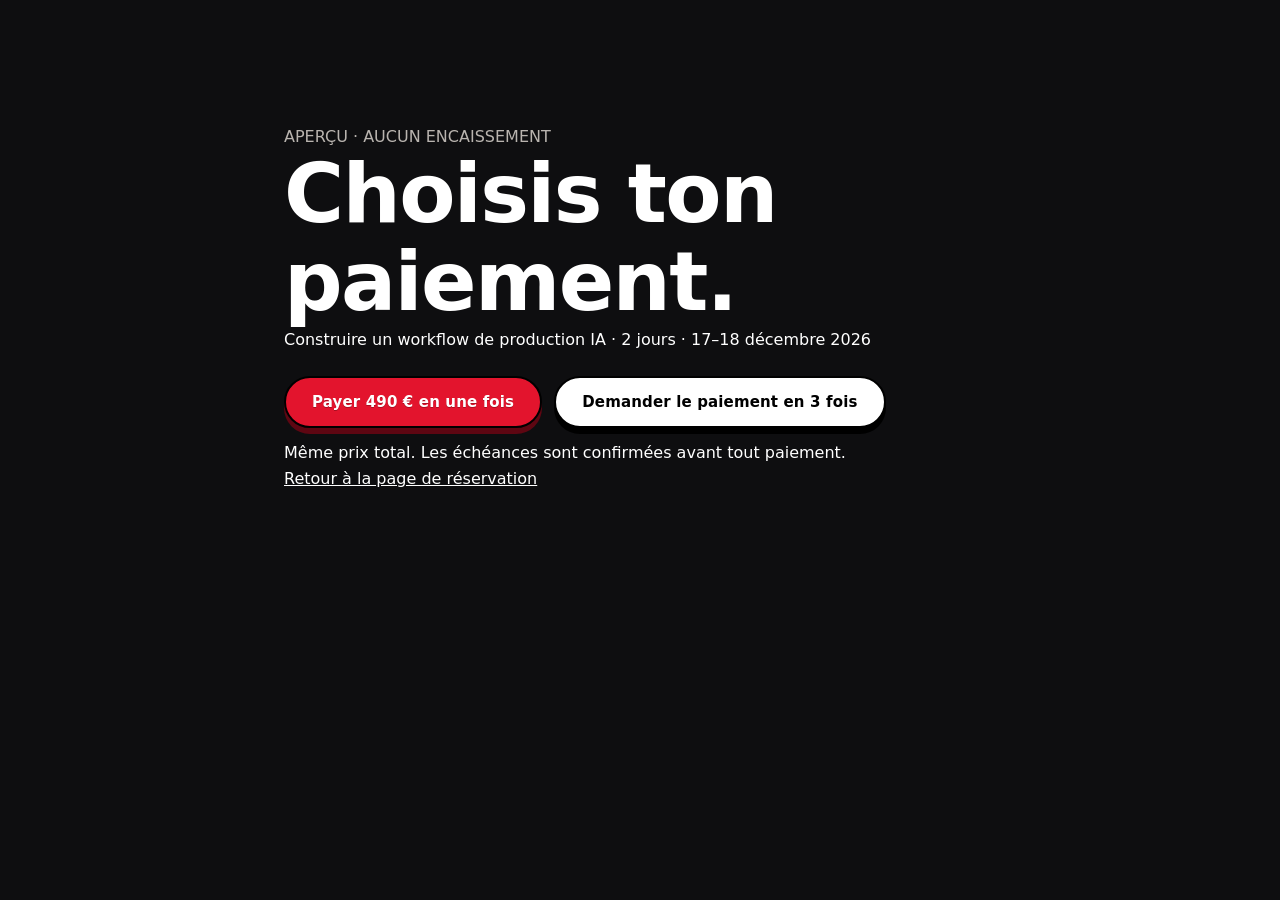
<file: workshop/apercu-paiement.html>
<!doctype html>
<html lang="fr">
<meta charset="utf-8">
<meta name="viewport" content="width=device-width, initial-scale=1">
<meta name="robots" content="noindex, nofollow">
<title>Aperçu du paiement | SKOOL Workshops</title>
<link rel="stylesheet" href="./assets/style.css">
<body>
<main class="wrap" style="max-width:760px;margin:clamp(28px,8vw,100px) auto;padding:24px">
  <p class="mut">APERÇU · AUCUN ENCAISSEMENT</p>
  <h1>Choisis ton paiement.</h1>
  <p>Construire un workflow de production IA · 2 jours · 17–18 décembre 2026</p>
  <div style="display:flex;flex-wrap:wrap;gap:12px;margin:24px 0 12px">
    <button class="btn btn-lime" id="single">Payer 490 € en une fois</button>
    <button class="btn btn-line" id="split">Demander le paiement en 3 fois</button>
  </div>
  <p>Même prix total. Les échéances sont confirmées avant tout paiement.</p>
  <p id="feedback" role="status" aria-live="polite"></p>
  <p><a href="./reserver.html">Retour à la page de réservation</a></p>
</main>
<script>
const feedback = document.querySelector('#feedback');
document.querySelector('#single').onclick = () => {
  window.location.href = 'https://buy.stripe.com/test_4gMfZicj6dfY36rbiE3F600';
};
document.querySelector('#split').onclick = () => {
  feedback.textContent = 'Sur le parcours réel, cette demande serait examinée avant l’envoi d’un échéancier. Aucun message et aucune réservation ici.';
};
</script>
</body>
</html>
</file>
<file: workshop/assets/style.css>
/* SKOOL Workshops — feuille de style commune */
:root{
  /* DA rouge / blanc / noir, style cartoon : traits noirs épais, ombres pleines, trames de points */
  --ink:#0E0E10; --ink2:#18181B; --ink3:#25252A; --line:rgba(255,255,255,.14);
  --paper:#FFFFFF; --paper2:#F3F0ED; --text:#FFFFFF; --mut:#B9B4AF; --mut-d:#57524E;
  --red:#E3142D; --red-l:#FF3B4F; --red-d:#9C0A1C; --red-dd:#5E0612;
  --lime:var(--red); --violet:#FFFFFF; --pink:#0E0E10; --cyan:#FFFFFF; --yellow:#FFFFFF;
  --dots:radial-gradient(rgba(255,255,255,.22) 22%,transparent 24%) 0 0/12px 12px;
  --dots-red:radial-gradient(rgba(227,20,45,.55) 22%,transparent 24%) 0 0/12px 12px;
  --r:28px; --r-s:16px;
  --shadow:6px 6px 0 #000;
  --f-d:"Unbounded",system-ui,sans-serif; --f-b:"Inter",system-ui,sans-serif; --f-s:"Bagel Fat One","Unbounded",sans-serif;
}
*{box-sizing:border-box}
html{scroll-behavior:smooth;overflow-x:clip}
body{overflow-x:clip;margin:0;background:var(--ink);color:var(--text);font:16px/1.6 var(--f-b);-webkit-font-smoothing:antialiased;overflow-x:hidden}
img{max-width:100%;display:block}
a{color:inherit}
.wrap{max-width:1180px;margin:0 auto;padding:0 22px}
h1,h2,h3{font-family:var(--f-d);line-height:1.08;letter-spacing:-.02em;margin:0}
h1{font-size:clamp(40px,6.4vw,82px);font-weight:800}
h2{font-size:clamp(30px,4.4vw,52px);font-weight:800}
h3{font-size:22px;font-weight:700}
p{margin:0}
.sticker{font-family:var(--f-s);font-weight:400;letter-spacing:.01em}
.hl-lime,.hl-pink,.hl-violet{color:var(--red-l)} .hl-cyan,.hl-yellow{color:#fff}
.light .hl-lime,.light .hl-pink,.light .hl-violet{color:var(--red)}
.mut{color:var(--mut)}
.kicker{display:inline-flex;align-items:center;gap:8px;font:700 12px/1 var(--f-b);letter-spacing:.16em;text-transform:uppercase;color:var(--red-l);margin-bottom:16px}
.kicker::before{content:"";width:22px;height:2px;background:currentColor;border-radius:2px}
.sr{position:absolute;width:1px;height:1px;overflow:hidden;clip:rect(0 0 0 0)}

/* --- navigation --- */
.nav{position:sticky;top:0;z-index:50;background:rgba(14,14,16,.86);backdrop-filter:blur(14px);-webkit-backdrop-filter:blur(14px);border-bottom:1px solid var(--line)}
.nav .wrap{display:flex;align-items:center;gap:22px;height:70px}
.logo{display:flex;align-items:center;gap:10px;text-decoration:none;font:800 18px var(--f-d);letter-spacing:-.02em;white-space:nowrap}
.logo b{display:grid;place-items:center;width:38px;height:38px;border-radius:12px;background:var(--red);color:#fff;font:400 22px var(--f-s);border:2.5px solid #000;box-shadow:3px 3px 0 #fff;transform:rotate(-4deg)}
.logo span small{display:block;font:600 10px var(--f-b);letter-spacing:.18em;color:var(--mut);text-transform:uppercase}
.nav ul{display:flex;gap:6px;list-style:none;margin:0 0 0 auto;padding:0}
.nav ul a{display:block;padding:9px 14px;border-radius:999px;text-decoration:none;font:600 14px var(--f-b);color:var(--mut)}
.nav ul a:hover,.nav ul a[aria-current]{color:var(--text);background:rgba(255,255,255,.07)}
.burger{display:none;margin-left:auto;background:none;border:0;color:var(--text);font-size:26px;cursor:pointer}
@media(max-width:900px){.nav ul{display:none;position:absolute;top:70px;left:0;right:0;flex-direction:column;background:var(--ink2);padding:12px 18px 18px;border-bottom:1px solid var(--line)}.nav ul.open{display:flex}.burger{display:block}.nav .btn{display:none}}

/* --- boutons --- */
.btn{display:inline-flex;align-items:center;justify-content:center;gap:10px;padding:15px 26px;border-radius:999px;border:0;cursor:pointer;text-decoration:none;font:800 15px var(--f-b);letter-spacing:.01em;transition:transform .15s,box-shadow .15s;white-space:nowrap}
.btn:active{transform:translateY(4px);box-shadow:0 2px 0 var(--red-dd)!important}
.btn-lime{background:var(--red);color:#fff;border:2.5px solid #000;box-shadow:0 6px 0 var(--red-dd);text-shadow:0 1px 0 rgba(0,0,0,.25)}
.btn-lime:hover{transform:translateY(-2px);box-shadow:0 8px 0 var(--red-dd)}
.btn-pink{background:#000;color:#fff;border:2.5px solid var(--red);box-shadow:0 6px 0 var(--red-dd)}
.btn-violet{background:#fff;color:#000;border:2.5px solid #000;box-shadow:0 6px 0 #000}
.btn-ghost{background:rgba(255,255,255,.08);color:var(--text);border:1.5px solid var(--line)}
.btn-ghost:hover{background:rgba(255,255,255,.14)}
.btn-sm{padding:10px 18px;font-size:13px}
.btn[disabled]{opacity:.45;cursor:not-allowed;transform:none}
.btn .arr{transition:transform .2s}.btn:hover .arr{transform:translateX(4px)}

/* --- badges d'urgence --- */
.seats{display:inline-flex;align-items:center;gap:8px;padding:6px 12px 6px 10px;border-radius:999px;font:800 12px var(--f-b);letter-spacing:.02em;white-space:nowrap}
.seats i{width:8px;height:8px;border-radius:50%;background:currentColor;box-shadow:0 0 0 0 currentColor;animation:pulse 1.6s infinite}
.seats.ok{background:rgba(255,255,255,.1);color:#fff}
.seats.low{background:rgba(227,20,45,.2);color:var(--red-l)}
.seats.last{background:var(--red);color:#fff}
.seats.full{background:rgba(255,255,255,.1);color:var(--mut)}.seats.full i{animation:none}
@keyframes pulse{0%{box-shadow:0 0 0 0 currentColor}70%{box-shadow:0 0 0 8px transparent}100%{box-shadow:0 0 0 0 transparent}}
.tag{display:inline-block;padding:5px 11px;border-radius:999px;font:700 12px var(--f-b);background:rgba(255,255,255,.08);color:var(--mut)}

/* --- héros --- */
.hero{position:relative;padding:70px 0 90px;overflow:hidden}
.hero::before{content:"";position:absolute;inset:-20% -10% auto auto;width:780px;height:780px;background:radial-gradient(closest-side,rgba(227,20,45,.38),transparent);filter:blur(10px);pointer-events:none}
.hero::after{content:"";position:absolute;left:-200px;bottom:-260px;width:620px;height:620px;background:radial-gradient(closest-side,rgba(227,20,45,.22),transparent);pointer-events:none}
.hero .wrap{position:relative;z-index:2;display:grid;grid-template-columns:1.1fr .9fr;gap:40px;align-items:center}
.hero h1 .sticker{display:inline-block;color:#fff;background:var(--red);padding:0 .18em .06em;border-radius:.25em;transform:rotate(-3deg);border:3px solid #000;box-shadow:5px 5px 0 #fff;font-size:.86em}
.hero p.lead{font-size:19px;color:var(--mut);max-width:560px;margin:22px 0 30px}
.hero .ctas{display:flex;gap:14px;flex-wrap:wrap}
.proof{display:flex;gap:26px;flex-wrap:wrap;margin-top:38px}
.proof div{font:800 26px var(--f-d)}.proof small{display:block;font:500 13px var(--f-b);color:var(--mut)}
@media(max-width:900px){.hero .wrap{grid-template-columns:1fr}.hero{padding:40px 0 60px}}

/* --- mascottes --- */
.mascot-slot{position:relative;aspect-ratio:4/5;border-radius:var(--r);display:grid;place-items:end center;overflow:visible}
.mascot-slot .blob{position:absolute;inset:8% 4% 0;border-radius:46% 54% 42% 58% / 52% 44% 56% 48%;background:var(--dots-red),#fff;border:4px solid #000;animation:morph 9s ease-in-out infinite;box-shadow:10px 10px 0 var(--red)}
.mascot-slot.lime .blob{background:var(--dots),linear-gradient(150deg,var(--red-l),var(--red) 55%,var(--red-d));box-shadow:10px 10px 0 #fff}
.mascot-slot.pink .blob{background:var(--dots-red),#111;border-color:var(--red);box-shadow:10px 10px 0 var(--red)}
.mascot-slot img{position:relative;z-index:2;max-height:108%;width:auto;filter:drop-shadow(3px 0 0 #fff) drop-shadow(-3px 0 0 #fff) drop-shadow(0 3px 0 #fff) drop-shadow(0 -3px 0 #fff) drop-shadow(5px 6px 0 #000);animation:float 5s ease-in-out infinite}
.mascot-slot .ph{position:relative;z-index:2;margin:0 0 18%;text-align:center;font:700 13px var(--f-b);color:rgba(14,14,16,.75);background:rgba(255,255,255,.7);padding:10px 16px;border-radius:14px;border:2px dashed rgba(14,14,16,.35);max-width:80%}
.mascot-slot .ph b{display:block;font:400 22px var(--f-s);color:var(--ink)}
.mascot-slot.has-img .ph{display:none}
.mascot-slot .spark{position:absolute;z-index:3;font:400 26px var(--f-s);color:var(--red-l);animation:twinkle 2.4s infinite}
@keyframes morph{50%{border-radius:56% 44% 58% 42% / 42% 56% 44% 58%}}
@keyframes float{50%{transform:translateY(-10px)}}
@keyframes twinkle{50%{opacity:.3;transform:scale(.7) rotate(20deg)}}
.bubble{position:absolute;z-index:4;background:#fff;color:var(--ink);font:700 14px/1.35 var(--f-b);padding:12px 16px;border-radius:18px;border:3px solid #000;box-shadow:5px 5px 0 var(--red);max-width:230px}
.bubble::after{content:"";position:absolute;bottom:-13px;left:26px;width:18px;height:18px;background:#fff;border-right:3px solid #000;border-bottom:3px solid #000;transform:rotate(45deg) skew(8deg,8deg)}

/* --- bandeau défilant --- */
.ticker{background:var(--red);color:#fff;overflow:hidden;transform:rotate(-1.5deg);margin:0 -20px;border-top:4px solid #000;border-bottom:4px solid #000;box-shadow:0 8px 0 #fff}
.ticker div{display:flex;gap:40px;padding:14px 0;white-space:nowrap;animation:tick 28s linear infinite;font:400 22px var(--f-s)}
.ticker span::after{content:"✦";margin-left:40px}
@keyframes tick{to{transform:translateX(-50%)}}

/* --- sections --- */
section{padding:96px 0;position:relative}
.light{background:var(--paper);color:var(--ink)}
.light .mut{color:var(--mut-d)}
.light .kicker{color:var(--red)}
.sec-head{display:flex;justify-content:space-between;align-items:flex-end;gap:30px;margin-bottom:46px;flex-wrap:wrap}
.sec-head p{max-width:460px}

/* --- cartes formules --- */
.formulas{display:grid;grid-template-columns:repeat(3,1fr);gap:24px;align-items:stretch}
@media(max-width:960px){.formulas{grid-template-columns:1fr}}
.fcard{position:relative;display:flex;flex-direction:column;background:#fff;color:var(--ink);border-radius:var(--r);border:3.5px solid #000;box-shadow:10px 10px 0 #000;overflow:hidden;transition:transform .2s}
.fcard:hover{transform:translateY(-6px)}
.fcard .top{padding:26px 26px 22px;position:relative}
.fcard .top{border-bottom:3.5px solid #000}
.fcard.lime .top{background:radial-gradient(rgba(255,255,255,.14) 22%,transparent 24%) 0 0/12px 12px,var(--red);color:#fff} .fcard.violet .top{background:radial-gradient(rgba(227,20,45,.16) 22%,transparent 24%) 0 0/12px 12px,#fff;color:#000} .fcard.pink .top{background:radial-gradient(rgba(227,20,45,.35) 22%,transparent 24%) 0 0/12px 12px,#111;color:#fff}
.fcard .dur{font:800 12px var(--f-b);letter-spacing:.14em;text-transform:uppercase;opacity:.75}
.fcard h3{font-size:26px;margin:8px 0 6px}
.fcard .tl{font-size:14.5px;opacity:.85;min-height:46px}
.fcard .price{display:flex;align-items:baseline;gap:8px;margin-top:16px;font:800 46px/1 var(--f-d)}
.fcard .price small{font:600 14px var(--f-b);opacity:.7}
.fcard .best{position:absolute;top:18px;right:-34px;transform:rotate(35deg);background:var(--red);color:#fff;font:800 11px var(--f-b);letter-spacing:.12em;padding:6px 40px;border-top:2px solid #000;border-bottom:2px solid #000}
.fcard .body{padding:22px 26px 26px;display:flex;flex-direction:column;gap:16px;flex:1}
.fcard ul{list-style:none;padding:0;margin:0;display:grid;gap:10px;font-size:15px}
.fcard li{display:flex;gap:10px;align-items:flex-start}
.fcard li::before{content:"✦";color:var(--red);font-size:13px;margin-top:3px}
.fcard .next{margin-top:auto;padding:14px 16px;border-radius:var(--r-s);background:var(--paper);display:flex;justify-content:space-between;align-items:center;gap:10px;font:700 13px var(--f-b)}
.fcard .next{border:2px solid #000}
.fcard .next .seats.ok{background:rgba(14,14,16,.08);color:#000}
.fcard .next .seats.low{background:rgba(227,20,45,.12);color:var(--red)}
.fcard .acts{display:flex;gap:10px}
.fcard .acts .btn{flex:1}
.btn-dark{background:#000;color:#fff;border:2.5px solid #000;box-shadow:0 6px 0 var(--red)}
.btn-line{background:#fff;color:#000;border:2.5px solid #000;box-shadow:0 6px 0 #000}

/* --- liste de sessions (widget) --- */
.sessions{display:grid;gap:12px}
.srow{display:grid;grid-template-columns:auto 1fr auto auto;gap:18px;align-items:center;padding:16px 18px;border-radius:20px;background:var(--ink2);border:1.5px solid var(--line);transition:border-color .2s,transform .2s}
.srow:hover{border-color:var(--red);transform:translateX(4px)}
.srow .d{display:grid;place-items:center;width:64px;height:64px;border-radius:16px;background:var(--ink3);text-align:center;line-height:1}
.srow .d b{font:800 24px var(--f-d)} .srow .d small{font:700 11px var(--f-b);text-transform:uppercase;letter-spacing:.1em;color:var(--mut)}
.srow .d{border:2.5px solid #000}
.srow.lime .d{background:var(--red);color:#fff;box-shadow:3px 3px 0 #fff} .srow.violet .d{background:#fff;color:#000;box-shadow:3px 3px 0 var(--red)} .srow.pink .d{background:var(--dots-red),#000;color:#fff;border-color:var(--red);box-shadow:3px 3px 0 var(--red)}
.srow.lime .d small{color:rgba(255,255,255,.85)} .srow.violet .d small{color:rgba(0,0,0,.65)} .srow.pink .d small{color:rgba(255,255,255,.75)}
.srow h4{margin:0;font:700 17px var(--f-d)} .srow p{font-size:14px;color:var(--mut)}
@media(max-width:700px){.srow{grid-template-columns:auto 1fr}.srow .seats,.srow .btn{grid-column:2}}

/* --- étapes / bénéfices --- */
.grid3{display:grid;grid-template-columns:repeat(3,1fr);gap:22px}
.grid2{display:grid;grid-template-columns:1fr 1fr;gap:40px;align-items:center}
@media(max-width:900px){.grid3,.grid2{grid-template-columns:1fr}}
.card{background:#fff;color:var(--ink);border-radius:var(--r);padding:28px;border:3px solid #000;box-shadow:7px 7px 0 #000}
.card .ic{display:grid;place-items:center;width:54px;height:54px;border-radius:16px;font:400 26px var(--f-s);margin-bottom:18px;border:2.5px solid #000;transform:rotate(-4deg)}
.card h3{font-size:19px;margin-bottom:8px}
.card p{font-size:15px;color:var(--mut-d)}
.dcard{background:var(--ink2);border:1.5px solid var(--line);border-radius:var(--r);padding:28px}
.dcard p{color:var(--mut);font-size:15px}

/* --- grand bloc visibilité --- */
.reach{position:relative;border-radius:36px;overflow:hidden;background:linear-gradient(135deg,var(--red-d),var(--red) 55%,var(--red-l));padding:56px;display:grid;grid-template-columns:1.2fr .8fr;gap:30px;align-items:center;border:4px solid #000;box-shadow:12px 12px 0 #fff}
.reach .bg{position:absolute;inset:0;background:url(img/burst.jpg) center/cover;opacity:.35;mix-blend-mode:soft-light}
.reach::after{content:"";position:absolute;inset:0;background:var(--dots);opacity:.35;pointer-events:none}
.reach>*{position:relative}
.reach .num{font:400 clamp(64px,10vw,130px)/.9 var(--f-s);color:#fff;-webkit-text-stroke:3px #000;text-shadow:7px 7px 0 #000}
@media(max-width:900px){.reach{grid-template-columns:1fr;padding:34px}}

/* --- programme (onglets) --- */
.tabs{display:flex;gap:10px;flex-wrap:wrap;margin-bottom:28px}
.tabs button{padding:12px 20px;border-radius:999px;border:2.5px solid #000;background:#fff;color:var(--ink);font:800 14px var(--f-b);cursor:pointer}
.tabs button[aria-selected=true]{background:var(--red);color:#fff;box-shadow:4px 4px 0 #000}
.days{display:grid;gap:12px}
.day{display:grid;grid-template-columns:110px 1fr;gap:18px;padding:18px 22px;border-radius:20px;background:#fff;border:2.5px solid #000;box-shadow:5px 5px 0 #000}
.day b{font:800 13px var(--f-b);letter-spacing:.1em;text-transform:uppercase;color:var(--red)}
.day h4{margin:0 0 4px;font:700 17px var(--f-d)}
.day p{font-size:14.5px;color:var(--mut-d)}
.weekhead{font:400 22px var(--f-s);margin:18px 0 4px}
@media(max-width:600px){.day{grid-template-columns:1fr;gap:6px}}

/* --- FAQ --- */
.faq{display:grid;gap:12px;max-width:860px}
.faq details{background:#fff;border-radius:20px;border:2.5px solid #000;box-shadow:5px 5px 0 #000;padding:4px 24px}
.faq summary{cursor:pointer;list-style:none;padding:18px 0;font:700 17px var(--f-d);display:flex;justify-content:space-between;gap:16px}
.faq summary::-webkit-details-marker{display:none}
.faq summary::after{content:"+";font:400 28px/1 var(--f-s);color:var(--red);transition:transform .2s}
.faq details[open] summary::after{transform:rotate(45deg)}
.faq details p{padding:0 0 20px;color:var(--mut-d)}

/* --- CTA final --- */
.final{text-align:center;padding:110px 0}
.final h2{max-width:900px;margin:0 auto 18px}
.final .mascot-row{display:flex;justify-content:center;gap:10px;margin-bottom:26px}
.final .mascot-row .mascot-slot{width:190px}

/* --- pied de page --- */
footer{border-top:1px solid var(--line);padding:46px 0;color:var(--mut);font-size:14px}
footer .wrap{display:flex;justify-content:space-between;gap:30px;flex-wrap:wrap}
footer a{text-decoration:none}footer a:hover{color:var(--text)}
footer nav{display:flex;gap:22px;flex-wrap:wrap}

/* --- barre de réservation mobile --- */
.mbar{display:none}
@media(max-width:700px){.mbar{display:flex;position:fixed;left:12px;right:12px;bottom:12px;z-index:60;align-items:center;gap:12px;padding:12px 12px 12px 18px;background:rgba(14,14,16,.96);backdrop-filter:blur(10px);border:2.5px solid var(--red);border-radius:22px;box-shadow:0 10px 30px rgba(0,0,0,.4)}.mbar div{flex:1;font:700 13px var(--f-b)}.mbar small{display:block;color:var(--red-l);font-weight:800}body{padding-bottom:90px}}

/* --- page formule --- */
.phero{padding:60px 0 70px}
.phero .wrap{display:grid;grid-template-columns:1.15fr .85fr;gap:40px;align-items:center}
@media(max-width:900px){.phero .wrap{grid-template-columns:1fr}}
.facts{display:grid;grid-template-columns:repeat(4,1fr);gap:12px;margin:30px 0}
.facts div{background:var(--ink2);border:1.5px solid var(--line);border-radius:18px;padding:14px 16px}
.facts b{display:block;font:800 18px var(--f-d)}.facts small{color:var(--mut);font-size:12.5px}
@media(max-width:700px){.facts{grid-template-columns:1fr 1fr}}
.crumbs{font-size:13px;color:var(--mut);margin-bottom:18px}.crumbs a{text-decoration:none}.crumbs a:hover{color:var(--text)}

/* --- réservation --- */
.book{display:grid;grid-template-columns:1fr 360px;gap:28px;align-items:start;padding:40px 0 90px}
@media(max-width:980px){.book{grid-template-columns:1fr}}
.steps{display:flex;gap:8px;margin-bottom:26px;flex-wrap:wrap}
.steps span{display:flex;align-items:center;gap:8px;padding:8px 14px 8px 8px;border-radius:999px;background:var(--ink2);color:var(--mut);font:700 13px var(--f-b)}
.steps span i{display:grid;place-items:center;width:26px;height:26px;border-radius:50%;background:var(--ink3);font-style:normal;font-weight:800}
.steps span.on{background:var(--red);color:#fff}.steps span.on i{background:#000;color:#fff}
.steps span.done{color:var(--text)}.steps span.done i{background:#fff;color:#000}
.panel{background:var(--ink2);border:1.5px solid var(--line);border-radius:var(--r);padding:30px}
.panel h2{font-size:28px;margin-bottom:6px}
.choice{display:grid;gap:12px;margin-top:22px}
.opt{display:flex;gap:16px;align-items:center;padding:18px 20px;border-radius:20px;border:2px solid var(--line);background:var(--ink);cursor:pointer;text-align:left;color:var(--text);font:inherit;width:100%;transition:border-color .2s,transform .15s}
.opt:hover{border-color:rgba(255,255,255,.35)}
.opt[aria-pressed=true]{border-color:var(--red);box-shadow:0 0 0 4px rgba(227,20,45,.22)}
.opt .dot{width:46px;height:46px;border-radius:14px;flex:none;display:grid;place-items:center;font:400 20px var(--f-s);color:var(--ink);border:2.5px solid #000}
.opt h4{margin:0;font:700 17px var(--f-d)}.opt p{font-size:14px;color:var(--mut)}
.opt .pr{margin-left:auto;font:800 20px var(--f-d);white-space:nowrap}
.bg-lime{background:var(--red);color:#fff!important}.bg-violet{background:#fff;color:#000!important}.bg-pink{background:#000;color:#fff!important;border-color:var(--red)!important}.bg-cyan{background:#fff;color:var(--red)!important}.bg-yellow{background:#fff;color:#000!important}

.cal{margin-top:22px;background:var(--ink);border-radius:22px;padding:20px;border:1.5px solid var(--line)}
.cal-h{display:flex;align-items:center;justify-content:space-between;margin-bottom:14px}
.cal-h b{font:800 18px var(--f-d);text-transform:capitalize}
.cal-h button{width:40px;height:40px;border-radius:12px;border:1.5px solid var(--line);background:var(--ink2);color:var(--text);cursor:pointer;font-size:18px}
.cal-h button:disabled{opacity:.3;cursor:default}
.cal-g{display:grid;grid-template-columns:repeat(7,1fr);gap:6px}
.cal-g .wd{font:700 11px var(--f-b);letter-spacing:.1em;text-transform:uppercase;color:var(--mut);text-align:center;padding:4px 0}
.cal-g .c{position:relative;aspect-ratio:1/1;border-radius:12px;display:grid;place-items:center;font:600 14px var(--f-b);color:rgba(255,255,255,.35);border:0;background:transparent}
.cal-g .c.in{color:var(--ink);cursor:pointer;font-weight:800}
.cal-g .c.in.lime{background:var(--red);color:#fff} .cal-g .c.in.violet{background:#fff;color:#000} .cal-g .c.in.pink{background:#000;color:#fff;box-shadow:inset 0 0 0 2px var(--red)}
.cal-g .c.in.full{background:rgba(255,255,255,.12);color:var(--mut);text-decoration:line-through}
.cal-g .c.start::after{content:"";position:absolute;top:5px;right:5px;width:7px;height:7px;border-radius:50%;background:currentColor}
.cal-g .c.sel{outline:3px solid #fff;outline-offset:2px}
.cal-legend{display:flex;gap:14px;flex-wrap:wrap;margin-top:14px;font-size:12.5px;color:var(--mut)}
.cal-legend span{display:flex;align-items:center;gap:6px}.cal-legend i{width:12px;height:12px;border-radius:4px}

.slist{display:grid;gap:10px;margin-top:18px}
.sopt{display:flex;align-items:center;gap:14px;padding:16px 18px;border-radius:18px;border:2px solid var(--line);background:var(--ink);cursor:pointer;color:var(--text);font:inherit;text-align:left;width:100%}
.sopt[aria-pressed=true]{border-color:var(--red);box-shadow:0 0 0 4px rgba(227,20,45,.22)}
.sopt[disabled]{opacity:.45;cursor:not-allowed}
.sopt h4{margin:0;font:700 16px var(--f-d)}.sopt p{font-size:13.5px;color:var(--mut)}
.sopt .seats{margin-left:auto}

.form{display:grid;grid-template-columns:1fr 1fr;gap:14px;margin-top:22px}
.form .full{grid-column:1/-1}
.form label{display:grid;gap:6px;font:700 13px var(--f-b);color:var(--mut)}
.form input,.form select,.form textarea{font:500 15px var(--f-b);color:var(--text);background:var(--ink);border:1.5px solid var(--line);border-radius:14px;padding:13px 14px;outline:none;transition:border-color .2s}
.form input:focus,.form select:focus,.form textarea:focus{border-color:var(--red)}
.form textarea{min-height:90px;resize:vertical}
.form .chk{display:flex;gap:10px;align-items:flex-start;font-weight:500;color:var(--mut)}
.form .chk input{width:20px;height:20px;margin-top:2px;accent-color:var(--red)}
.err{color:var(--red-l);font:700 13px var(--f-b);min-height:18px}
@media(max-width:600px){.form{grid-template-columns:1fr}}
.nav-step{display:flex;justify-content:space-between;gap:12px;margin-top:26px}

.recap{position:sticky;top:90px;background:#fff;color:var(--ink);border-radius:var(--r);border:3.5px solid #000;box-shadow:10px 10px 0 var(--red);overflow:hidden}
.recap .head{padding:22px 24px;background:var(--dots-red),var(--paper2);border-bottom:3px solid #000;display:flex;gap:14px;align-items:center}
.recap .head .mascot-slot{width:84px;aspect-ratio:1/1;flex:none}
.recap .head .mascot-slot .ph{font-size:9px;padding:4px 6px;margin-bottom:12%}.recap .head .mascot-slot .ph b{font-size:12px}
.recap .rows{padding:18px 24px;display:grid;gap:12px;font-size:14.5px}
.recap .rows div{display:flex;justify-content:space-between;gap:14px}
.recap .rows span{color:var(--mut-d)}
.recap .tot{padding:18px 24px;border-top:2.5px dashed rgba(0,0,0,.35);display:flex;justify-content:space-between;align-items:baseline;font:800 30px var(--f-d)}
.recap .tot small{font:600 13px var(--f-b);color:var(--mut-d)}
.recap .urg{margin:0 24px 22px;padding:12px 14px;border-radius:14px;background:#FFE3E6;color:var(--red);border:2px solid var(--red);font:700 13.5px var(--f-b);display:none}
.recap .urg.on{display:block}
.secure{display:flex;gap:10px;align-items:center;justify-content:center;font-size:12.5px;color:var(--mut);margin-top:12px}

.done-box{text-align:center;padding:30px 10px}
.done-box .mascot-slot{width:240px;margin:0 auto 10px}
.done-box h2{font-size:34px;margin-bottom:10px}

.modal{position:fixed;inset:0;z-index:100;background:rgba(0,0,0,.72);backdrop-filter:blur(6px);display:none;place-items:center;padding:20px}
.modal.on{display:grid}
.modal .box{background:#fff;color:var(--ink);border-radius:var(--r);padding:30px;max-width:440px;width:100%;border:3.5px solid #000;box-shadow:10px 10px 0 var(--red)}
.modal h3{margin-bottom:8px}.modal p{color:var(--mut-d);font-size:15px;margin-bottom:20px}

.reveal{opacity:0;transform:translateY(24px);transition:opacity .7s,transform .7s}
.reveal.in{opacity:1;transform:none}
@media(prefers-reduced-motion:reduce){*{animation:none!important;transition:none!important}.reveal{opacity:1;transform:none}}
/* poses coupées sous la taille : fondu en bas */
.mascot-slot[data-pose="salut"] img{-webkit-mask-image:linear-gradient(to bottom,#000 78%,transparent);mask-image:linear-gradient(to bottom,#000 78%,transparent)}

/* --- touches cartoon (DA rouge / blanc / noir) --- */
.light{background:#fff}
.light h2{text-shadow:none}
.dcard{border:2px solid rgba(255,255,255,.16)}
.srow{border:2px solid rgba(255,255,255,.12)}
.panel{border:2px solid rgba(255,255,255,.14)}
.facts div{border:2px solid rgba(255,255,255,.14)}
.final{background:radial-gradient(closest-side at 50% 35%,rgba(227,20,45,.22),transparent 70%)}
.hero{background:var(--ink)}
.hero .wrap::before{content:"";position:absolute;left:-6%;top:6%;width:180px;height:180px;background:var(--dots);opacity:.25;border-radius:50%;pointer-events:none}
.reach>div{min-width:0}
@media(max-width:600px){.reach{padding:28px 22px;box-shadow:8px 8px 0 #fff}.reach .btn{white-space:normal;text-align:center}}
/* bulle du héros : à gauche de Cerega, sous son doigt, jamais sur les visages */
.hero-bubble{top:41%;right:calc(min(100%,460px) * .86);width:212px;max-width:none}
.hero-bubble::after{top:-13px;bottom:auto;left:auto;right:30px;transform:rotate(-135deg) skew(8deg,8deg)}
@media(max-width:1100px){.hero-bubble{top:44%;right:calc(min(100%,460px) * .82);width:184px;font-size:13px}}
@media(max-width:900px){
  .hero .wrap>div:last-child{display:flex;flex-direction:column;align-items:center}
  .hero-bubble{position:relative;order:-1;top:auto;right:auto;width:auto;max-width:300px;margin:0 0 22px}
  .hero-bubble::after{top:auto;bottom:-13px;right:auto;left:50%;margin-left:-9px;transform:rotate(45deg) skew(8deg,8deg)}
  .hero .mascot-slot{width:100%}
}

/* ===== offres Skool (nov. 2026) ===== */
.fcard .bonus{display:grid;gap:3px;padding:12px 14px;border-radius:var(--r-s);border:2px dashed var(--red);background:#FFF2F3;font-size:13px}
.fcard .bonus b{font:800 14px var(--f-b);color:var(--red-d)}
.fcard .bonus span{color:var(--mut-d);font-weight:600}
.recap .perk{margin:0 24px 14px;padding:10px 12px;border-radius:12px;border:2px dashed var(--red);background:#FFF2F3;display:grid;gap:2px;font-size:13px}
.recap .perk b{font:800 13.5px var(--f-b);color:var(--red-d)}
.recap .perk span{color:var(--mut-d)}
.recap .perk.on{border-style:solid;background:var(--red);color:#fff}.recap .perk.on b,.recap .perk.on span{color:#fff}
.recap .tot s,.opt .pr s{font:600 15px var(--f-b);color:var(--mut-d);margin-right:6px}
.opt .pr s{color:var(--mut)}
.promo-box{display:grid;grid-template-columns:1.2fr 1fr;gap:14px;margin-top:18px}
.promo-box .pb-col{padding:18px 20px;border-radius:20px;border:2px solid var(--line);background:var(--ink)}
.promo-box b{display:block;font:700 16px var(--f-d)}
.promo-box p{font-size:14px;color:var(--mut);margin-top:4px}
.promo-box .pb-row{display:flex;gap:10px;margin-top:12px}
.promo-box input{flex:1;min-width:0;font:600 15px var(--f-b);letter-spacing:.06em;text-transform:uppercase;color:var(--text);background:var(--ink2);border:1.5px solid var(--line);border-radius:14px;padding:11px 14px;outline:none}
.promo-box input:focus{border-color:var(--red)}
.promo-box .btn{box-shadow:0 4px 0 #000}
.promo-box .pb-msg{min-height:20px;margin-top:8px;font-weight:600;color:var(--red-l)}
.promo-box .pb-msg.ok{color:#3DDC84}
.promo-box .gift{border-color:var(--red);background:radial-gradient(rgba(227,20,45,.22) 22%,transparent 24%) 0 0/12px 12px,var(--ink)}
.promo-box .gift.off{opacity:.45}
.perks2{display:grid;grid-template-columns:1fr 1fr;gap:26px}
.pk{position:relative;background:#fff;color:var(--ink);border:3px solid #000;border-radius:var(--r);box-shadow:8px 8px 0 #000;padding:30px 30px 28px}
.pk.gift{background:radial-gradient(rgba(255,255,255,.14) 22%,transparent 24%) 0 0/12px 12px,var(--red);color:#fff;box-shadow:8px 8px 0 #000}
.pk .pk-big{display:inline-block;font:900 44px/1 var(--f-d);letter-spacing:-.04em;color:var(--red);margin-bottom:14px}
.pk.gift .pk-big{color:#fff}
.pk h3{font-size:22px;margin-bottom:8px}
.pk p{font-size:15.5px;color:var(--mut-d)}
.pk.gift p{color:rgba(255,255,255,.92)}
.pk ul{list-style:none;padding:0;margin:14px 0 0;display:grid;gap:8px}
.pk li{display:flex;justify-content:space-between;gap:12px;padding:10px 14px;border-radius:12px;background:rgba(0,0,0,.28);font-size:15px}
.pk li b{font:800 15px var(--f-d)}
.deliv{margin-top:22px;padding:22px 26px;border-radius:20px;background:var(--ink);color:#fff;border:2.5px solid #000;box-shadow:6px 6px 0 var(--red)}
.deliv p{font:700 clamp(17px,2vw,21px)/1.35 var(--f-d);margin-top:8px}
.deliv .kicker{color:var(--red-l)}
@media(max-width:820px){.perks2,.promo-box{grid-template-columns:1fr}}

/* bandeau d'alerte places */
.alertbar{display:flex;align-items:center;justify-content:center;gap:12px;padding:10px 18px;background:#fff;color:var(--ink);border-bottom:3px solid #000;font:600 14px/1.35 var(--f-b);text-decoration:none;text-align:center}
.alertbar b{color:var(--red)}
.alertbar i{flex:none;width:10px;height:10px;border-radius:50%;background:var(--red);box-shadow:0 0 0 0 rgba(227,20,45,.6);animation:alertpulse 1.6s infinite}
.alertbar em{font-style:normal;font-weight:800;color:var(--red);white-space:nowrap}
.alertbar.hot{background:var(--red);color:#fff}.alertbar.hot b,.alertbar.hot em{color:#fff}.alertbar.hot i{background:#fff}
@keyframes alertpulse{70%{box-shadow:0 0 0 10px rgba(227,20,45,0)}100%{box-shadow:0 0 0 0 rgba(227,20,45,0)}}
@media(max-width:600px){.alertbar{font-size:12.5px;padding:9px 12px}.alertbar em{display:none}}

/* paiement sans serveur */
.paysoon{margin-top:18px;padding:20px 22px;border-radius:20px;border:2px dashed var(--red);background:rgba(227,20,45,.08)}
.paysoon b{display:block;font:700 17px var(--f-d)}
.paysoon p{color:var(--mut);font-size:14.5px;margin:6px 0 14px}
.pp-wrap{margin-top:18px;padding:18px 20px;border-radius:20px;border:2px solid var(--line);background:var(--ink)}
.pp-or{font:700 13px var(--f-b);color:var(--mut);margin-bottom:12px;text-align:center}
.pp-msg{margin-top:10px}
</file>
